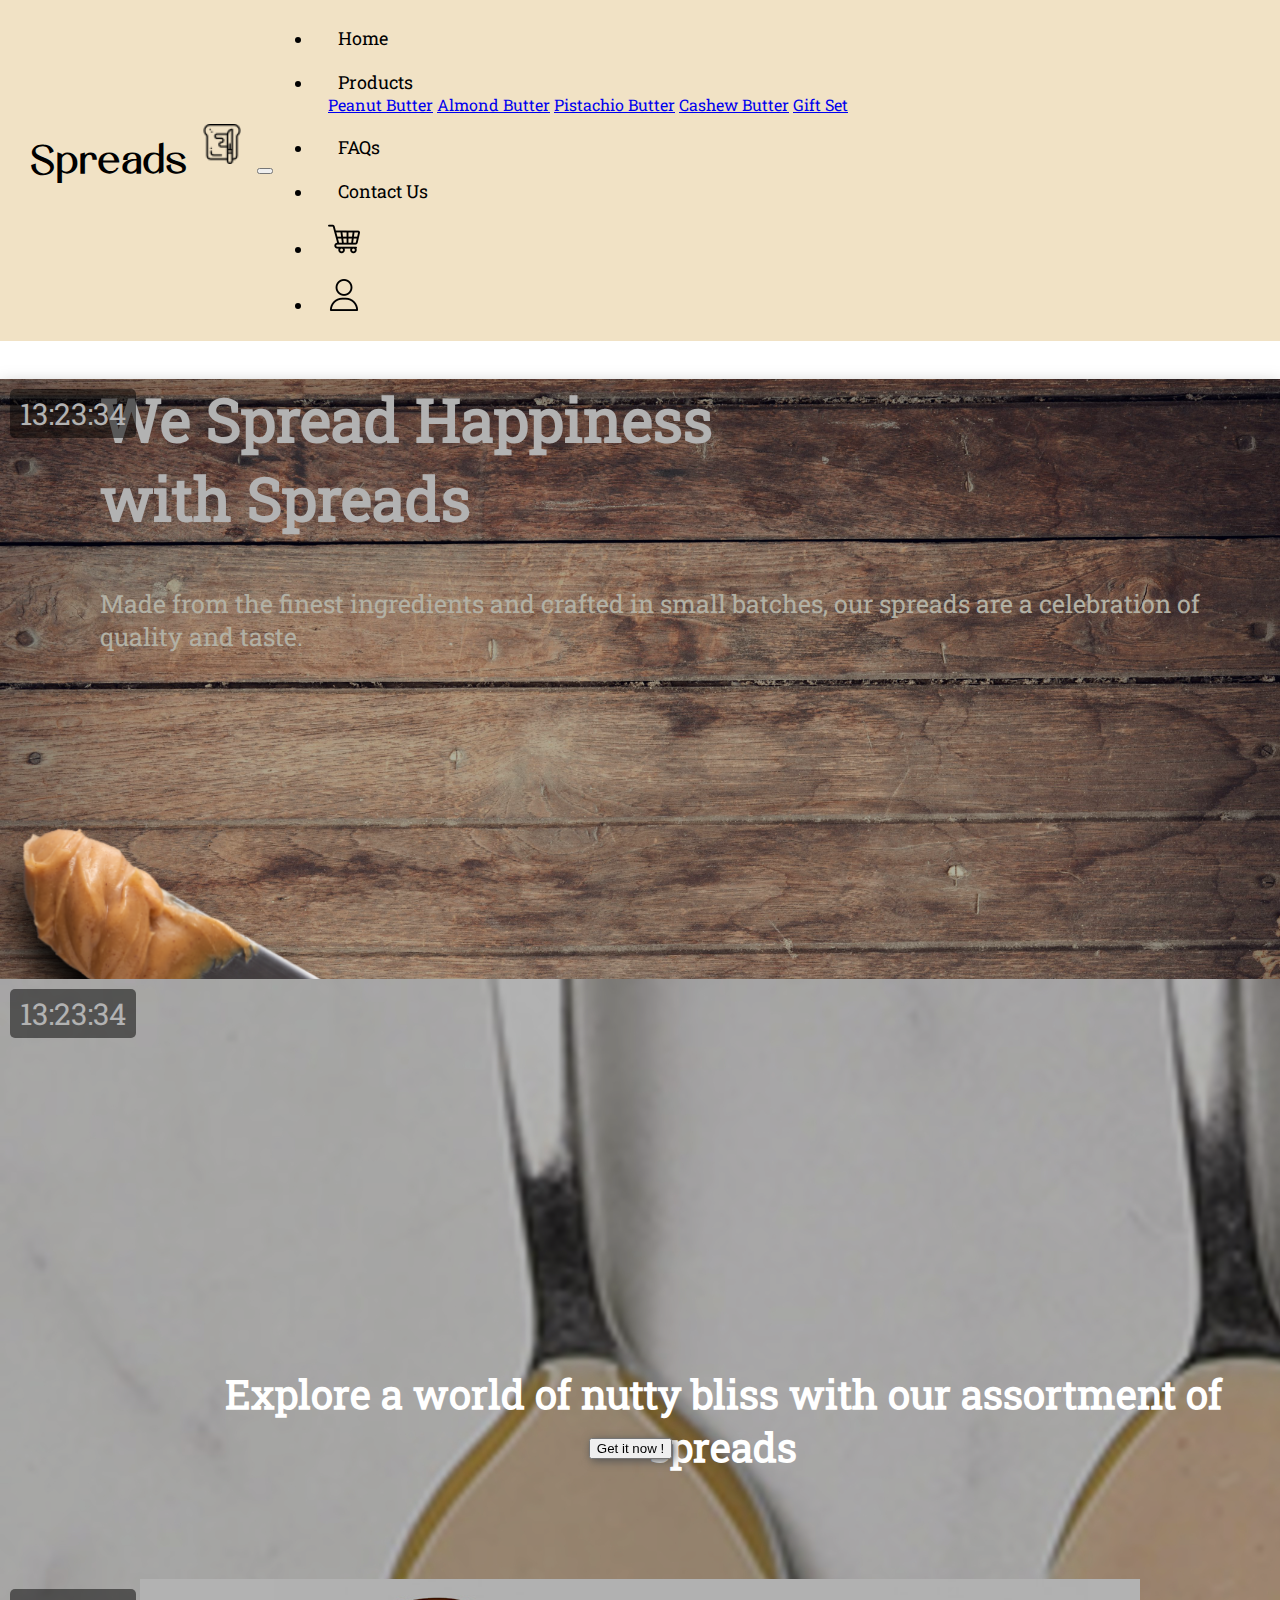
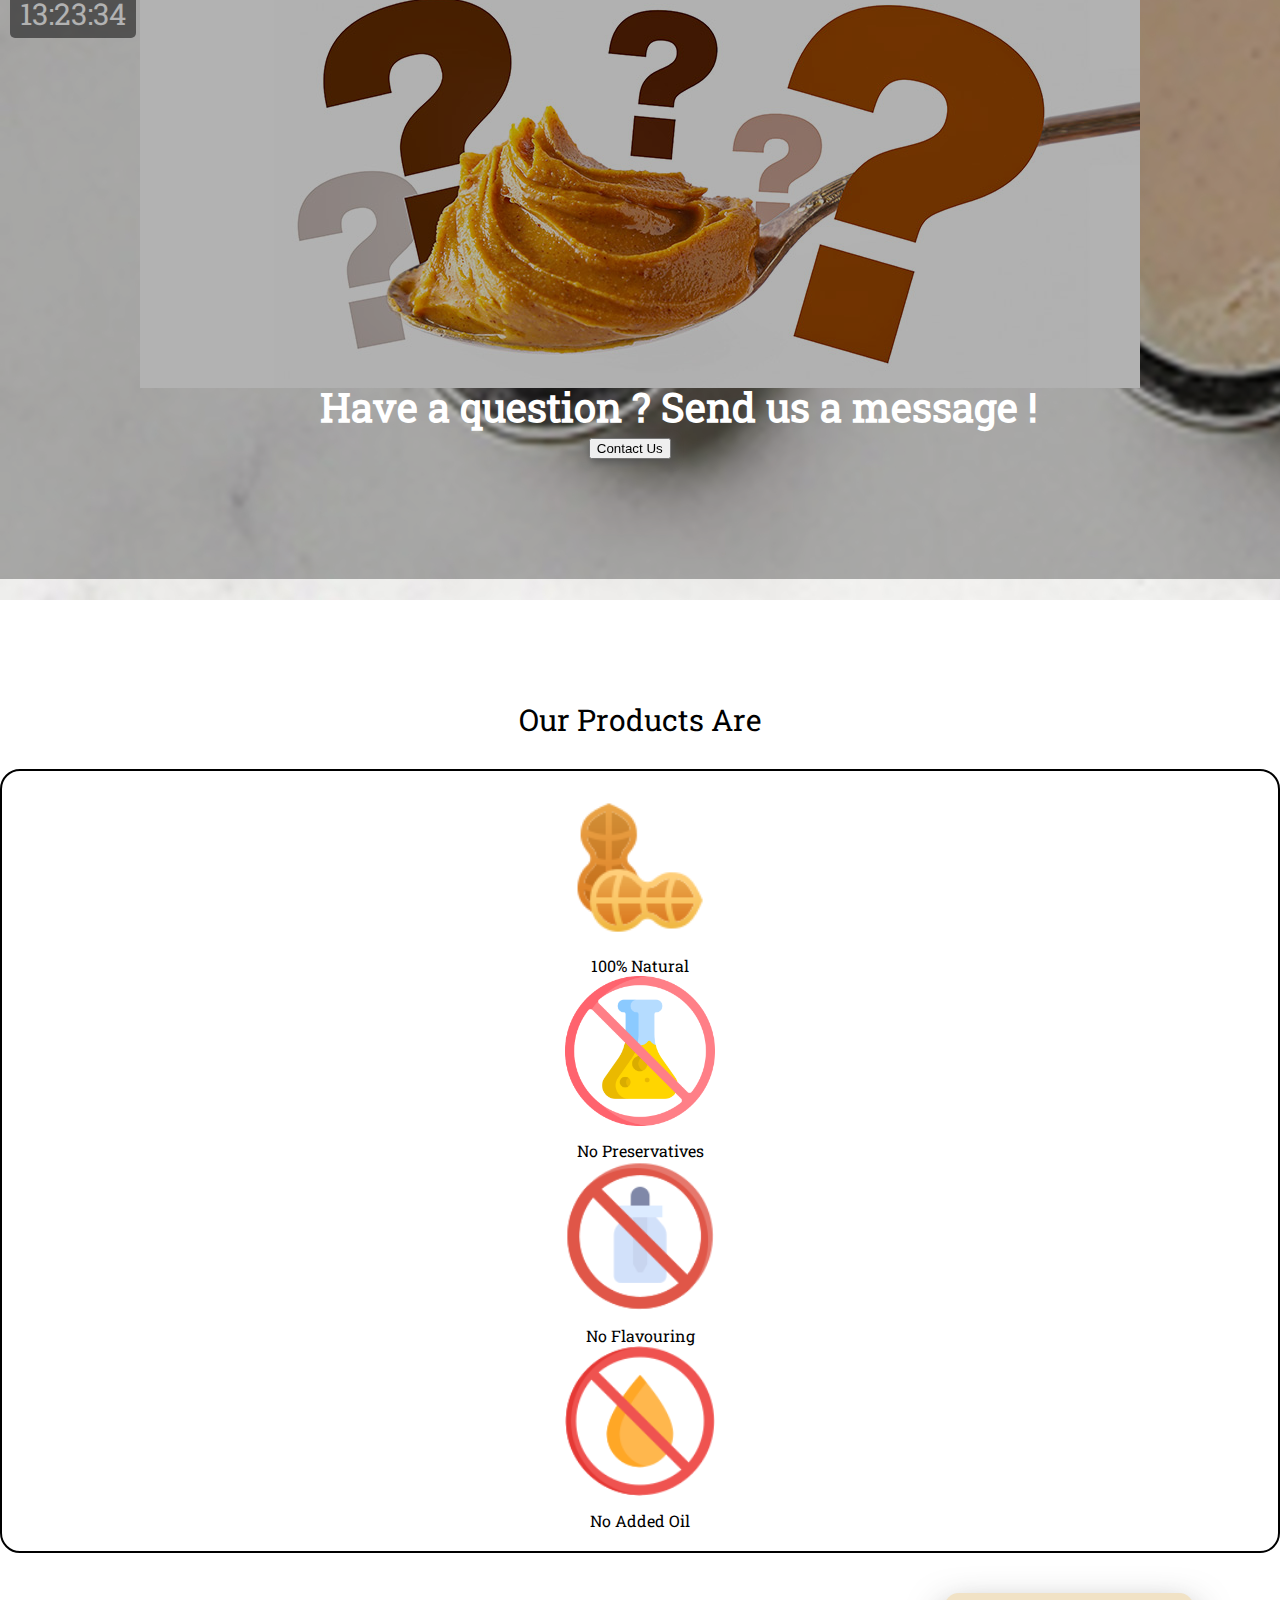
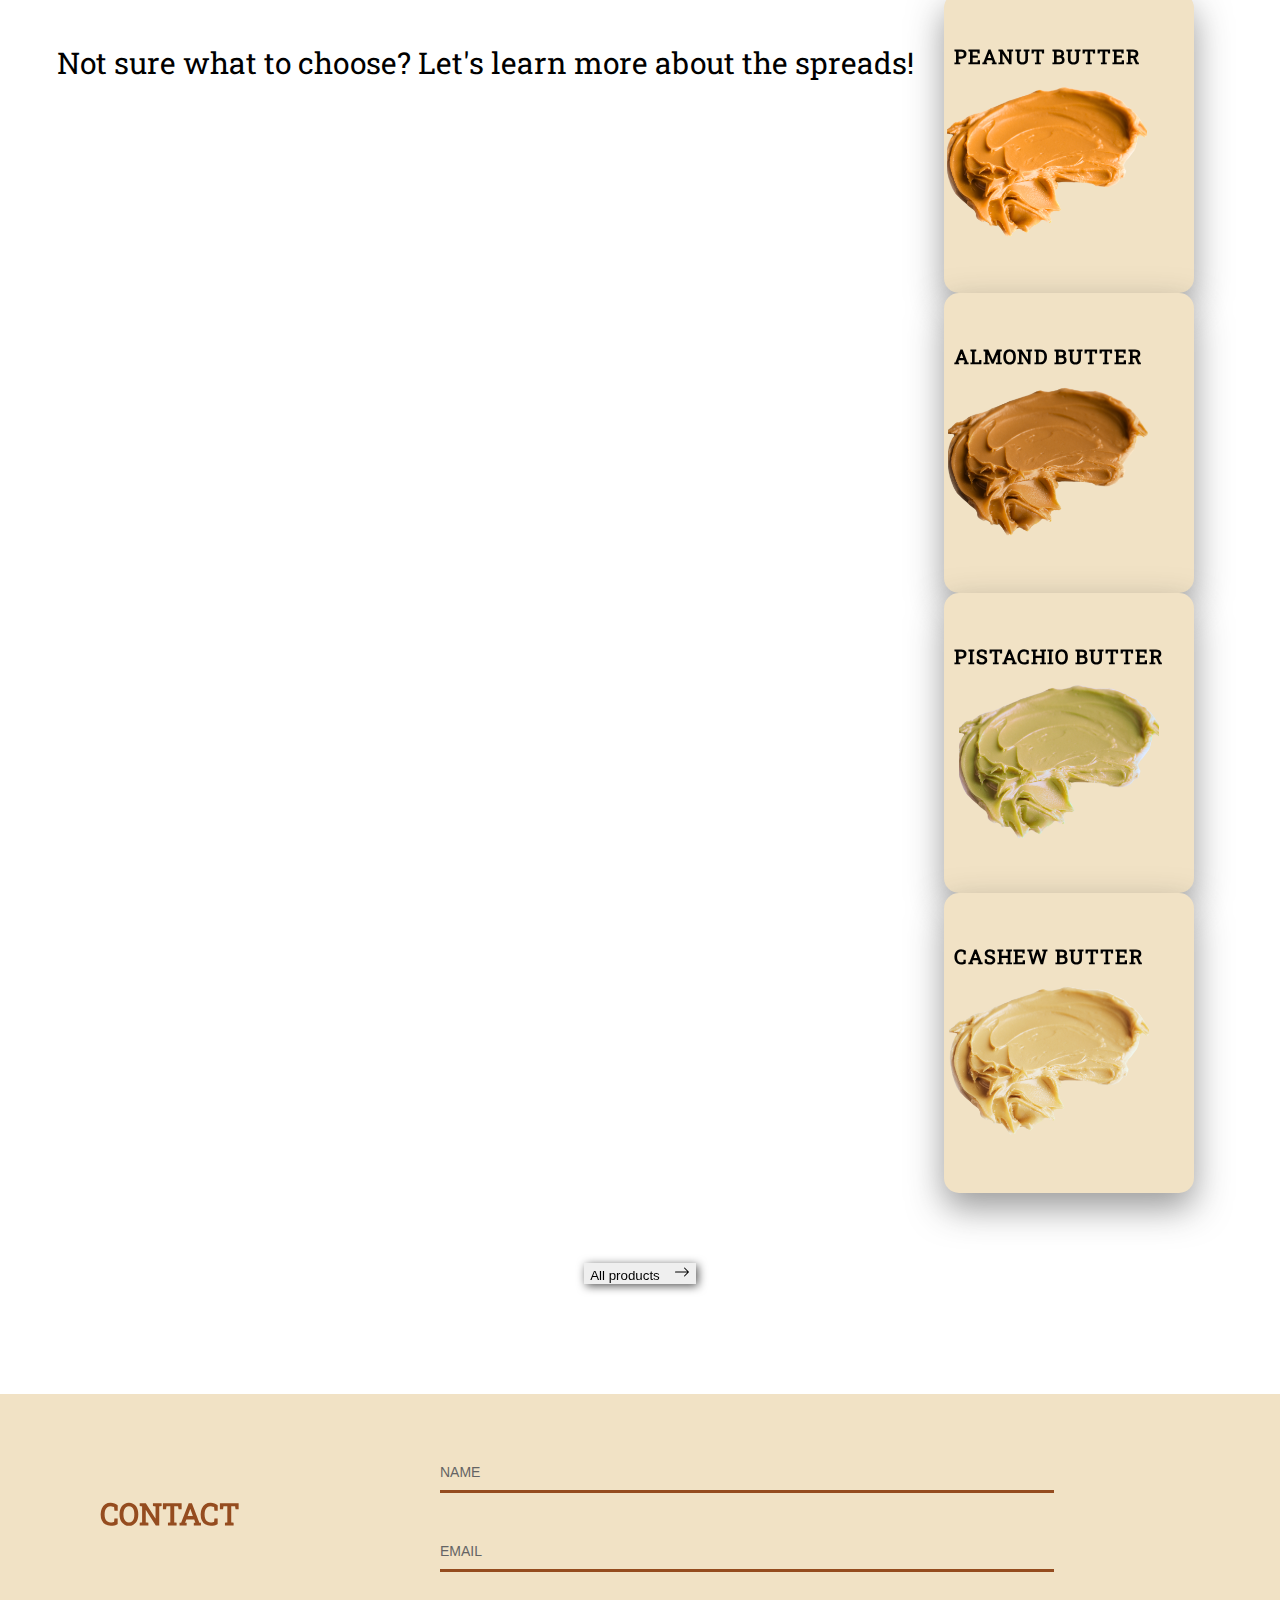
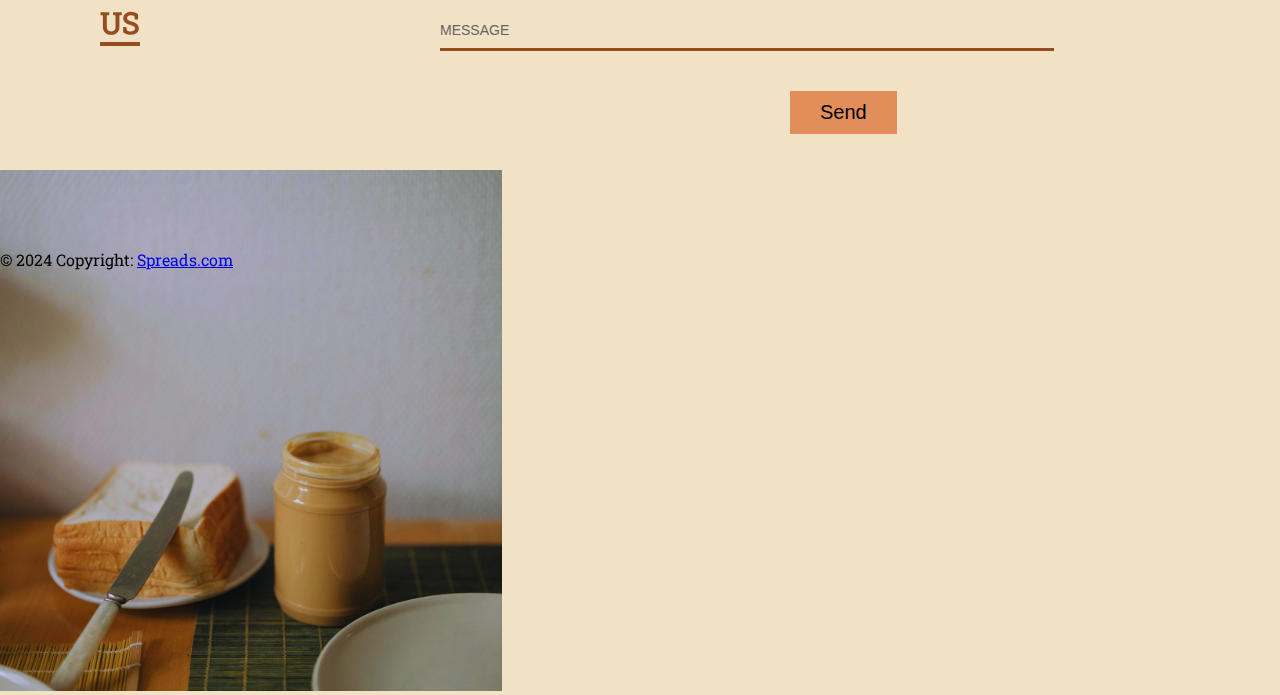
<file: index.html>
<!DOCTYPE html>
<html lang="en">
<head>
    <meta charset="UTF-8">
    <meta name="viewport" content="width=device-width, initial-scale=1.0">
    <title>Spreads Home Page</title>
    <link rel="stylesheet" href="https://cdn.jsdelivr.net/npm/bootstrap@4.5.3/dist/css/bootstrap.min.css" integrity="sha384-TX8t27EcRE3e/ihU7zmQxVncDAy5uIKz4rEkgIXeMed4M0jlfIDPvg6uqKI2xXr2" crossorigin="anonymous">
    <link rel="stylesheet" href="/css files/homestyle.css">
    <link rel="stylesheet" href="/css files/sharedstyle.css">
</head>
<body>
    
    <!--Navigation bar-->
    <div class="container-fluid header-container">
        <nav class="navbar navbar-expand-md navbar-light">
            <div class="brand">
                <h1>Spreads</h1>
                <img class="icon" src="/img/logo.png" alt="jar icon">
            </div>   
            <button class="navbar-toggler" type="button" data-toggle="collapse" data-target="#main-navigation">
                <span class="navbar-toggler-icon"></span>
            </button>
            <div class="collapse navbar-collapse" id="main-navigation">
                <ul class="navbar-nav ml-auto">
                    <li class="nav-item"><a class="nav-link" href="index.html">Home</a></li>
                    <li class="nav-item dropdown">
                        <a class="nav-link dropdown-toggle" href="product.html" id="navbarDropdown" role="button" aria-haspopup="true" aria-expanded="false">
                            Products
                        </a>
                        <div class="dropdown-menu" aria-labelledby="navbarDropdown">
                            <a class="dropdown-item" href="product.html">Peanut Butter</a>
                            <a class="dropdown-item" href="product.html">Almond Butter</a>
                            <a class="dropdown-item" href="product.html">Pistachio Butter</a>
                            <a class="dropdown-item" href="product.htmll">Cashew Butter</a>
                            <a class="dropdown-item" href="product.html">Gift Set</a>
                        </div>
                    </li>                    
                    <li class="nav-item"><a class="nav-link" href="faq.html">FAQs</a></li>    
                    <li class="nav-item"><a class="nav-link" href="#contact-us">Contact Us</a></li>                   
                    <li class="nav-item"><a class="cart" href="cart.html"><img src="/img/cart.png" class="avatar"></a></li> 
                    <li class="nav-item"><a class="user" href="login.html"><img src="/img/user.png" class="avatar"></a></li>   
                </ul>
            </div>
        </nav>
    </div>

    <!--Carousel-->
    <div id="carousel" class="container-fluid carousel slide" data-ride="carousel">
        <ol class="carousel-indicators">
            <li data-target="#carousel" data-slide-to="0"></li>
            <li data-target="#carousel" data-slide-to="1"></li>
            <li data-target="#carousel" data-slide-to="2"></li>
        </ol>
        <div class="carousel-inner">
            <div class="carousel-item active first-carousel">
                <div class="container-fluid">
                    <div class="clock"></div> <!-- Clock element -->
                    <div class="overlay"></div>
                    <div class="row gx-0">
                        <div class="col-7">
                            <div class="left-column">
                                <h2>We Spread Happiness <br>with Spreads</h2>
                                <p>Made from the finest ingredients and crafted in small batches, our spreads are a celebration of quality and taste.</p>
                            </div>
                        </div>
                        <div class="col-5">
                            <img class="column-right" src="/img/peanutbutter3.png" alt="Peanut butter image">
                        </div>
                    </div>
                </div>
            </div>
            <div class="carousel-item second-carousel">
                <img class="d-block w-100" src="/img/bg2.jpg" alt="Second slide">
                <div class="clock"></div> <!-- Clock element -->
                <div class="overlay"></div>
                <h3>Explore a world of nutty bliss with our assortment of spreads</h3>
                <a href="product.html"><button class="btn btn-warning btn-lg">Get it now !</button></a>
            </div>
            <div class="carousel-item third-carousel">
                <img class="d-block w-100" src="/img/bg3.jpeg" alt="Third slide">
                <div class="clock"></div> <!-- Clock element -->
                <div class="overlay"></div>
                <h4>Have a question ? Send us a message !</h4>
                <a href="#contact-us"><button class="btn btn-light btn-lg">Contact Us</button></a>
            </div>
        </div>
        <a class="carousel-control-prev" href="#carousel" role="button" data-slide="prev">
            <span class="carousel-control-prev-icon" aria-hidden="true"></span>
            <span class="sr-only">Previous</span>
        </a>
        <a class="carousel-control-next" href="#carousel" role="button" data-slide="next">
            <span class="carousel-control-next-icon" aria-hidden="true"></span>
            <span class="sr-only">Next</span>
        </a>
    </div>
    <!--Attribute-->
    <div class="container attribute-container">
        <p>Our Products Are</p>
        <div class="row gx-0 attribute">
            <div class="col-3">
                <img src="/img/peanut.png"><figcaption>100% Natural</figcaption>
            </div>
            <div class="col-3">
                <img src="/img/no-preservatives.png"><figcaption>No Preservatives</figcaption>
            </div>
            <div class="col-3">
                <img src="/img/no-coloring.png"><figcaption>No Flavouring</figcaption>
            </div>
            <div class="col-3">
                <img src="/img/no-oil.png"><figcaption>No Added Oil</figcaption>
            </div>
        </div>
    </div>

        <!-- Product cards -->
        <div id="myModal" class="modal">
            <div class="modal-content">            
              <div id="modalImage"></div>
              <div id="modalContent"></div>
            </div>
          </div>
          
        <section>
            <div class="container-fluid product-card">
                <p class="pcheader">Not sure what to choose? Let's learn more about the spreads!</p>
                <div class="row">
                    <div class="col-3">
                        <div class="card">
                            <div class="content">
                                <div class="contentBx">
                                    <h1>PEANUT BUTTER</h1>
                                </div>
                                <div class="imgBx">
                                    <img src="/img/peanut butter.png">
                                </div>
                            </div>
                            <ul class="sci">
                                <li>
                                    <p>Flavor: Rich and nutty with a slightly sweet undertone.</p>
                                    <p>Texture: Creamy and smooth</p>
                                </li>
                            </ul>
                        </div>
                    </div>
                    <div class="col-3">
                        <div class="card">
                            <div class="content">
                                <div class="contentBx">
                                    <h1>ALMOND BUTTER</h1>
                                </div>
                                <div class="imgBx">
                                    <img src="/img/almond butter.png">
                                </div>
                            </div>
                            <ul class="sci">
                                <li>
                                    <p>Flavor: Mild, slightly sweet, and nutty</p>
                                    <p>Texture: Creamy, but slightly grainier compared to peanut butter</p>
                                </li>
                            </ul>
                        </div>
                    </div>
                    <div class="col-3">
                        <div class="card">
                            <div class="content">
                                <div class="contentBx">
                                    <h1>PISTACHIO BUTTER</h1>
                                </div>
                                <div class="imgBx">
                                    <img src="/img/pistachio butter.png">
                                </div>
                            </div>
                            <ul class="sci">
                                <li>
                                    <p>Flavor: Distinctive, slightly sweet, and earthy</p>
                                    <p>Texture: Creamy, but with a bit of graininess due to pistachio texture</p>
                                </li>
                            </ul>
                        </div>
                    </div>
                    <div class="col-3">
                        <div class="card">
                            <div class="content">
                                <div class="contentBx">
                                    <h1>CASHEW BUTTER</h1>
                                </div>
                                <div class="imgBx">
                                    <img src="/img/cashew butter.png">
                                </div>
                            </div>
                            <ul class="sci">
                                <li>
                                    <p>Flavor: Mild and creamy with a slightly sweet taste</p>
                                    <p>Texture: Very creamy and smooth</p>
                                </li>
                            </ul>
                        </div>
                    </div>
                </div>
                <a href="product.html"><button class="btn btn-dark btn-lg">All products &ensp; <svg xmlns="http://www.w3.org/2000/svg" width="16" height="16" fill="currentColor" class="bi bi-arrow-right" viewBox="0 0 16 16">
                    <path fill-rule="evenodd" d="M1 8a.5.5 0 0 1 .5-.5h11.793l-3.147-3.146a.5.5 0 0 1 .708-.708l4 4a.5.5 0 0 1 0 .708l-4 4a.5.5 0 0 1-.708-.708L13.293 8.5H1.5A.5.5 0 0 1 1 8"/>
                </svg></button></a>
            </div>
        </section>

        <!--Contact form & Footer-->
        <footer class="bg-body-tertiary text-lg-start" style="background-color: #f1e2c5">
            <div class="row">
                <div class="col-8">
                    <form class="contact-form" method="post" id="contact">
                        <div class="form-title">
                            <h5 id = "contact-us">CONTACT</h5>
                            <h6>US</h6>
                        </div>
                        <div class="form-body-item">                      
                            <div class="form-group">
                                <input type = "text" id = "name" class="input" placeholder="NAME">
                                <input type = "email" id = "email" class="input" placeholder="EMAIL">
                                <input type = "text" id = "message" class="input" placeholder="MESSAGE">
                                <button type="submit" form="contact" value="Submit">Send</button>
                            </div>
                        </div>
                    </form>
                    <div class="copyright text-center">
                        © 2024 Copyright:
                        <a class="text-body" href="index.html">Spreads.com</a>
                    </div>

                </div>
                <div class="col-4">
                    <img src="/img/form-image.png" alt="spreads image">
                </div>
            </div>
        </footer>

        <script src="https://code.jquery.com/jquery-3.5.1.min.js" integrity="sha256-9/aliU8dGd2tb6OSsuzixeV4y/faTqgFtohetphbbj0=" crossorigin="anonymous"></script>
        <script src="https://cdn.jsdelivr.net/npm/bootstrap@4.5.3/dist/js/bootstrap.min.js" integrity="sha384-w1Q4orYjBQndcko6MimVbzY0tgp4pWB4lZ7lr30WKz0vr/aWKhXdBNmNb5D92v7s" crossorigin="anonymous"></script>
        <script src="main.js"></script>
</body>
</html>
</file>
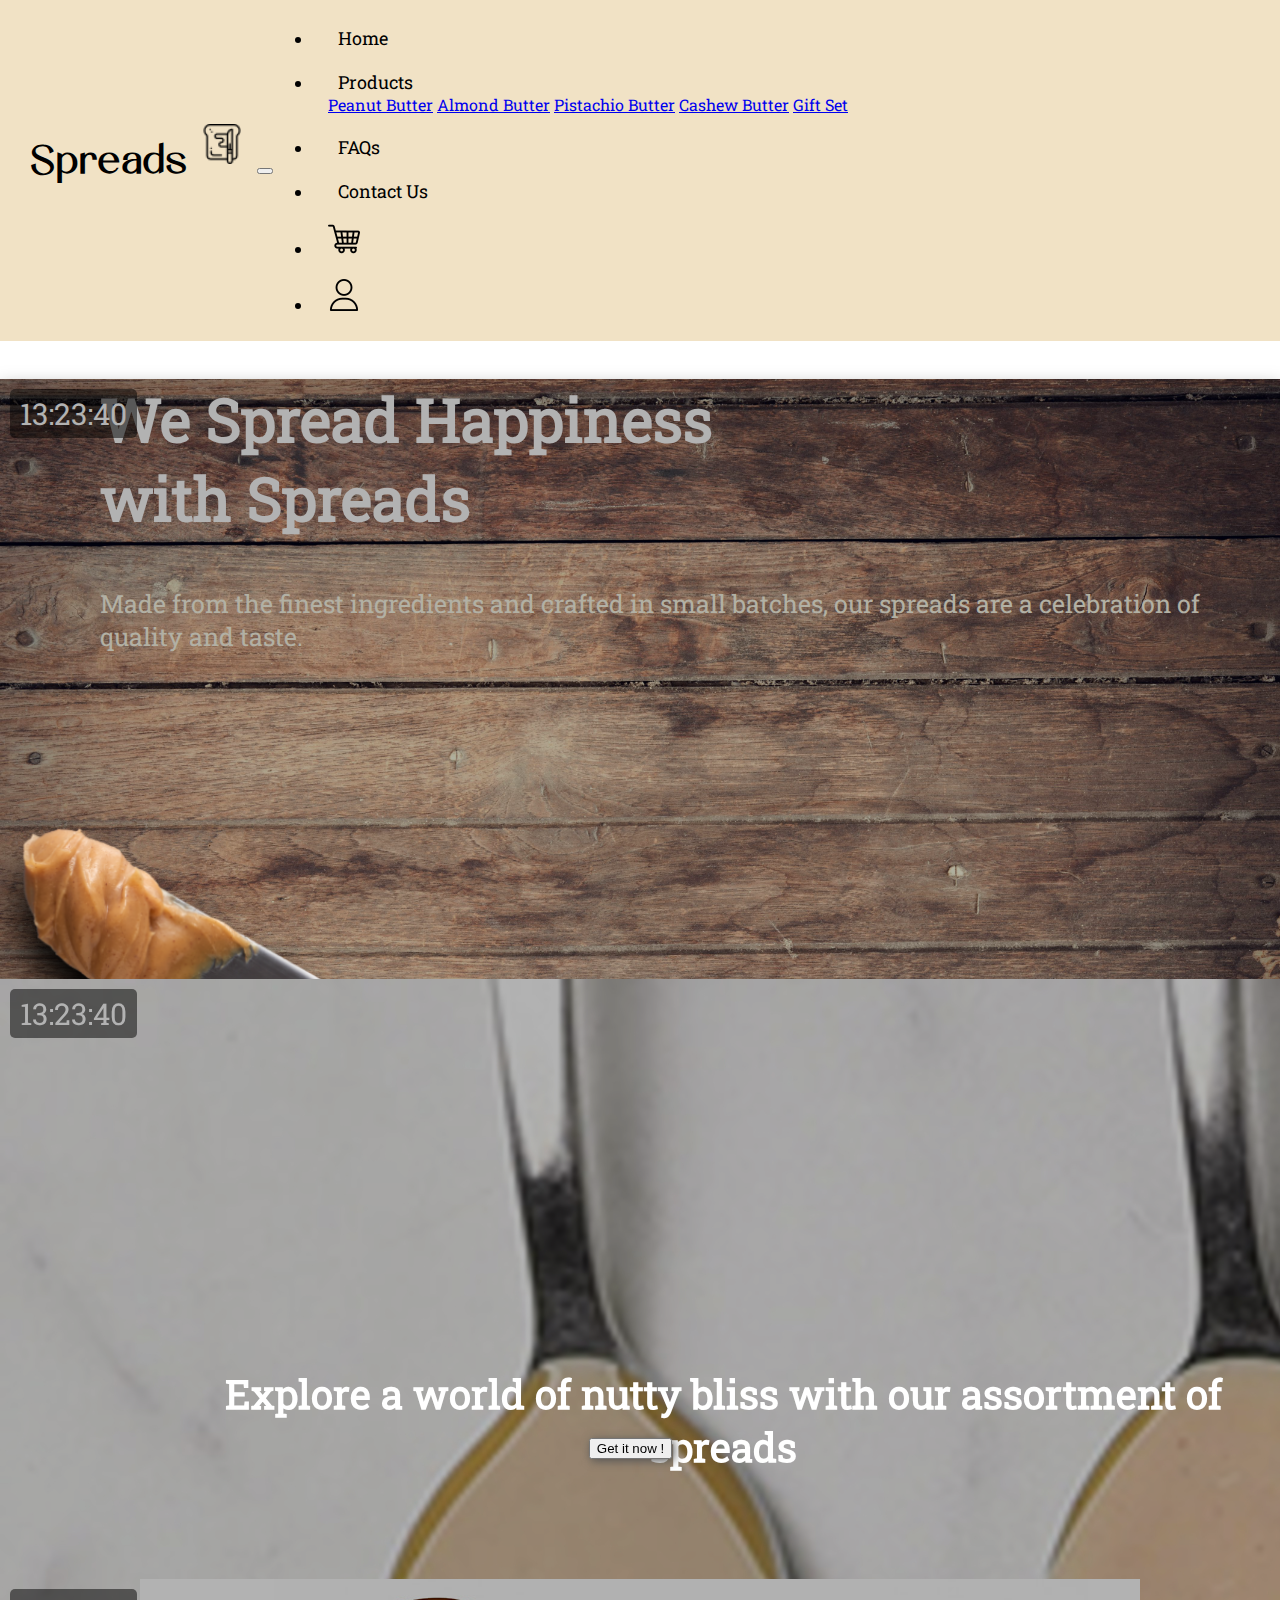
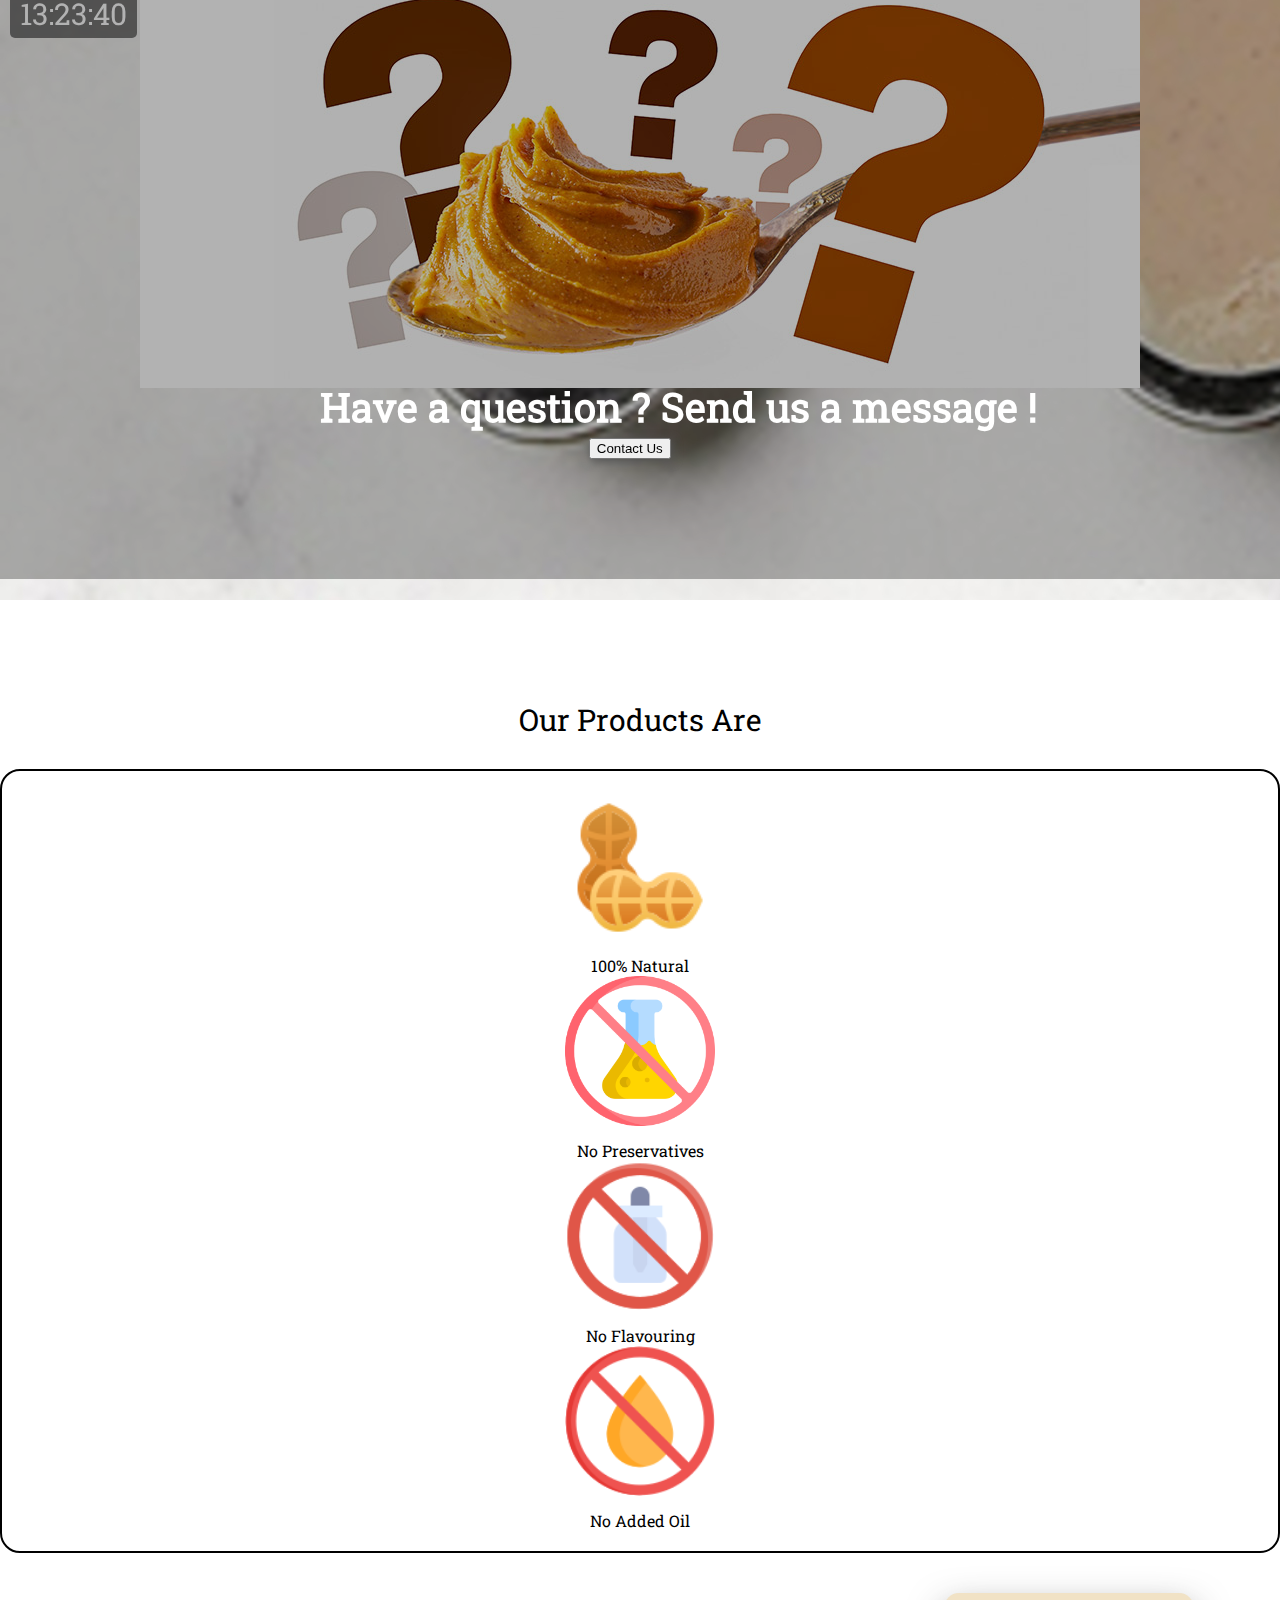
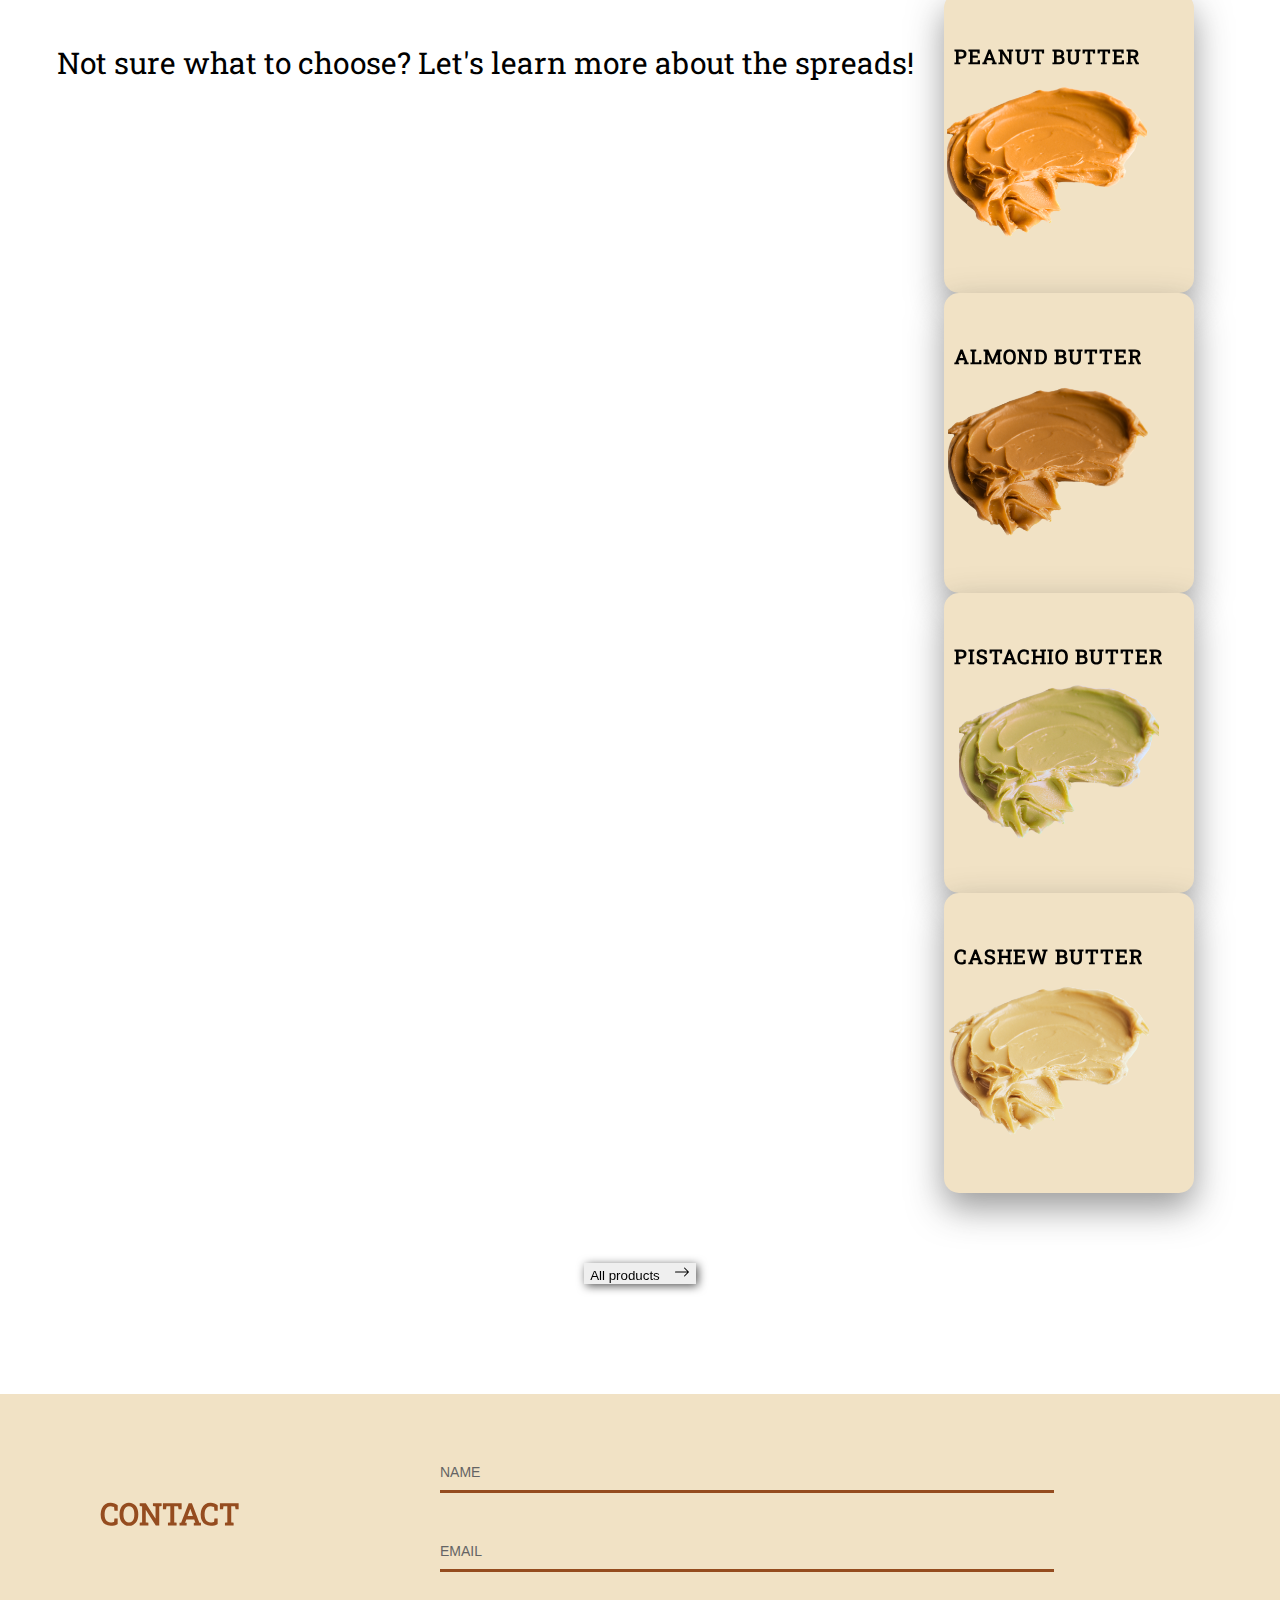
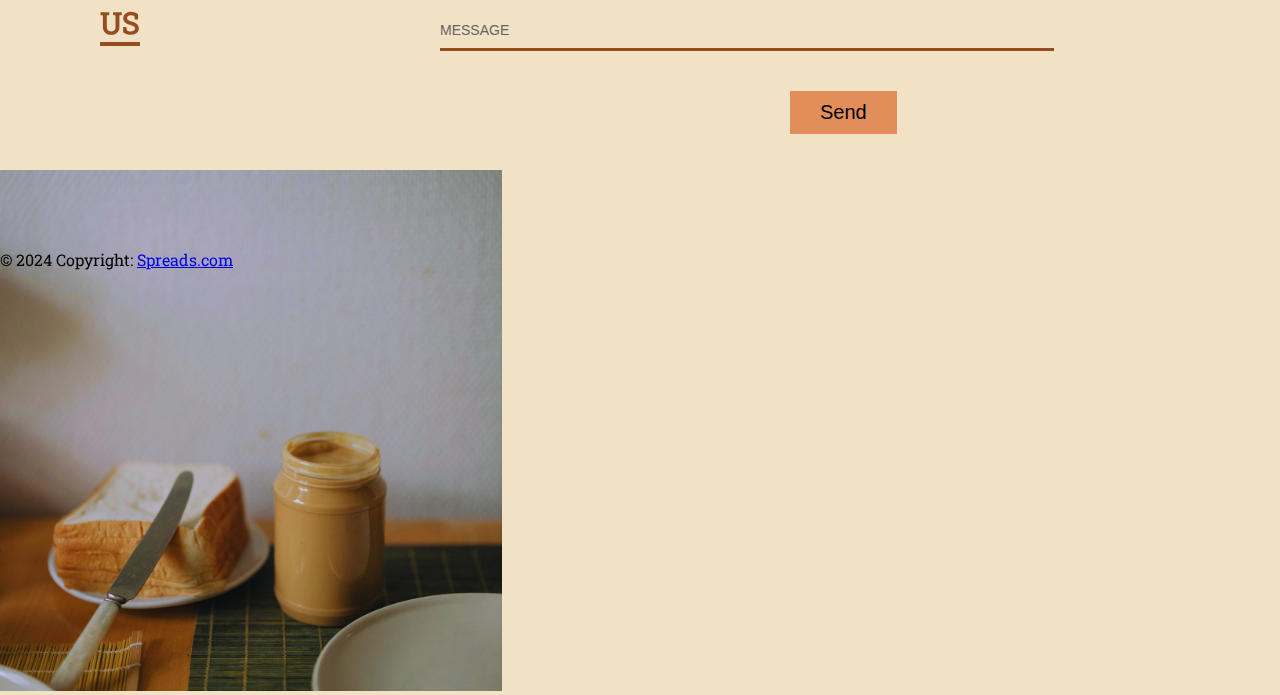
<file: SSE3308-Web-Project-main/SSE3308-Web-Project-main/index.html>
<!DOCTYPE html>
<html lang="en">
<head>
    <meta charset="UTF-8">
    <meta name="viewport" content="width=device-width, initial-scale=1.0">
    <title>Spreads Home Page</title>
    <link rel="stylesheet" href="https://cdn.jsdelivr.net/npm/bootstrap@4.5.3/dist/css/bootstrap.min.css" integrity="sha384-TX8t27EcRE3e/ihU7zmQxVncDAy5uIKz4rEkgIXeMed4M0jlfIDPvg6uqKI2xXr2" crossorigin="anonymous">
    <link rel="stylesheet" href="/css files/homestyle.css">
    <link rel="stylesheet" href="/css files/sharedstyle.css">
</head>
<body>
    <div id = "trailer"></div>
    <!--Navigation bar-->
    <div class="container-fluid header-container">
        <nav class="navbar navbar-expand-md navbar-light">
            <div class="brand">
                <h1>Spreads</h1>
                <img class="icon" src="/img/logo.png" alt="jar icon">
            </div>   
            <button class="navbar-toggler" type="button" data-toggle="collapse" data-target="#main-navigation">
                <span class="navbar-toggler-icon"></span>
            </button>
            <div class="collapse navbar-collapse" id="main-navigation">
                <ul class="navbar-nav ml-auto">
                    <li class="nav-item"><a class="nav-link" href="index.html">Home</a></li>
                    <li class="nav-item dropdown">
                        <a class="nav-link dropdown-toggle" href="product.html" id="navbarDropdown" role="button" aria-haspopup="true" aria-expanded="false">
                            Products
                        </a>
                        <div class="dropdown-menu" aria-labelledby="navbarDropdown">
                            <a class="dropdown-item" href="product.html">Peanut Butter</a>
                            <a class="dropdown-item" href="product.html">Almond Butter</a>
                            <a class="dropdown-item" href="product.html">Pistachio Butter</a>
                            <a class="dropdown-item" href="product.html">Cashew Butter</a>
                            <a class="dropdown-item" href="product.html">Gift Set</a>
                        </div>
                    </li>                    
                    <li class="nav-item"><a class="nav-link" href="faq.html">FAQs</a></li>    
                    <li class="nav-item"><a class="nav-link" href="#contact-us">Contact Us</a></li>                   
                    <li class="nav-item"><a class="cart" href="cart.html"><img src="/img/cart.png" class="avatar"></a></li> 
                    <li class="nav-item"><a class="user" href="login.html"><img src="/img/user.png" class="avatar"></a></li>   
                </ul>
            </div>
        </nav>
    </div>

    <!--Carousel-->
    <div id="carousel" class="container-fluid carousel slide" data-ride="carousel">
        <ol class="carousel-indicators">
            <li data-target="#carousel" data-slide-to="0"></li>
            <li data-target="#carousel" data-slide-to="1"></li>
            <li data-target="#carousel" data-slide-to="2"></li>
        </ol>
        <div class="carousel-inner">
            <div class="carousel-item active first-carousel">
                <div class="container-fluid">
                    <div class="clock"></div> <!-- Clock element -->
                    <div class="overlay"></div>
                    <div class="row gx-0">
                        <div class="col-7">
                            <div class="left-column">
                                <h2>We Spread Happiness <br>with Spreads</h2>
                                <p>Made from the finest ingredients and crafted in small batches, our spreads are a celebration of quality and taste.</p>
                            </div>
                        </div>
                        <div class="col-5">
                            <img class="column-right" src="/img/peanutbutter3.png" alt="Peanut butter image">
                        </div>
                    </div>
                </div>
            </div>
            <div class="carousel-item second-carousel">
                <img class="d-block w-100" src="/img/bg2.jpg" alt="Second slide">
                <div class="clock"></div> <!-- Clock element -->
                <div class="overlay"></div>
                <h3>Explore a world of nutty bliss with our assortment of spreads</h3>
                <a href="product.html"><button class="btn btn-warning btn-lg">Get it now !</button></a>
            </div>
            <div class="carousel-item third-carousel">
                <img class="d-block w-100" src="/img/bg3.jpeg" alt="Third slide">
                <div class="clock"></div> <!-- Clock element -->
                <div class="overlay"></div>
                <h4>Have a question ? Send us a message !</h4>
                <a href="#contact-us"><button class="btn btn-light btn-lg">Contact Us</button></a>
            </div>
        </div>
        <a class="carousel-control-prev" href="#carousel" role="button" data-slide="prev">
            <span class="carousel-control-prev-icon" aria-hidden="true"></span>
            <span class="sr-only">Previous</span>
        </a>
        <a class="carousel-control-next" href="#carousel" role="button" data-slide="next">
            <span class="carousel-control-next-icon" aria-hidden="true"></span>
            <span class="sr-only">Next</span>
        </a>
    </div>
    <!--Attribute-->
    <div class="container attribute-container">
        <p>Our Products Are</p>
        <div class="row gx-0 attribute">
            <div class="col-3">
                <img src="/img/peanut.png"><figcaption>100% Natural</figcaption>
            </div>
            <div class="col-3">
                <img src="/img/no-preservatives.png"><figcaption>No Preservatives</figcaption>
            </div>
            <div class="col-3">
                <img src="/img/no-coloring.png"><figcaption>No Flavouring</figcaption>
            </div>
            <div class="col-3">
                <img src="/img/no-oil.png"><figcaption>No Added Oil</figcaption>
            </div>
        </div>
    </div>

        <!-- Product cards -->
        <div id="myModal" class="modal">
            <div class="modal-content">            
              <div id="modalImage"></div>
              <div id="modalContent"></div>
            </div>
          </div>
          
        <section>
            <div class="container-fluid product-card">
                <p class="pcheader">Not sure what to choose? Let's learn more about the spreads!</p>
                <div class="row">
                    <div class="col-3">
                        <div class="card">
                            <div class="content">
                                <div class="contentBx">
                                    <h1>PEANUT BUTTER</h1>
                                </div>
                                <div class="imgBx">
                                    <img src="/img/peanut butter.png">
                                </div>
                            </div>
                            <ul class="sci">
                                <li>
                                    <p>Flavor: Rich and nutty with a slightly sweet undertone.</p>
                                    <p>Texture: Creamy and smooth</p>
                                </li>
                            </ul>
                        </div>
                    </div>
                    <div class="col-3">
                        <div class="card">
                            <div class="content">
                                <div class="contentBx">
                                    <h1>ALMOND BUTTER</h1>
                                </div>
                                <div class="imgBx">
                                    <img src="/img/almond butter.png">
                                </div>
                            </div>
                            <ul class="sci">
                                <li>
                                    <p>Flavor: Mild, slightly sweet, and nutty</p>
                                    <p>Texture: Creamy, but slightly grainier compared to peanut butter</p>
                                </li>
                            </ul>
                        </div>
                    </div>
                    <div class="col-3">
                        <div class="card">
                            <div class="content">
                                <div class="contentBx">
                                    <h1>PISTACHIO BUTTER</h1>
                                </div>
                                <div class="imgBx">
                                    <img src="/img/pistachio butter.png">
                                </div>
                            </div>
                            <ul class="sci">
                                <li>
                                    <p>Flavor: Distinctive, slightly sweet, and earthy</p>
                                    <p>Texture: Creamy, but with a bit of graininess due to pistachio texture</p>
                                </li>
                            </ul>
                        </div>
                    </div>
                    <div class="col-3">
                        <div class="card">
                            <div class="content">
                                <div class="contentBx">
                                    <h1>CASHEW BUTTER</h1>
                                </div>
                                <div class="imgBx">
                                    <img src="/img/cashew butter.png">
                                </div>
                            </div>
                            <ul class="sci">
                                <li>
                                    <p>Flavor: Mild and creamy with a slightly sweet taste</p>
                                    <p>Texture: Very creamy and smooth</p>
                                </li>
                            </ul>
                        </div>
                    </div>
                </div>
                <a href="product.html"><button class="btn btn-dark btn-lg">All products &ensp; <svg xmlns="http://www.w3.org/2000/svg" width="16" height="16" fill="currentColor" class="bi bi-arrow-right" viewBox="0 0 16 16">
                    <path fill-rule="evenodd" d="M1 8a.5.5 0 0 1 .5-.5h11.793l-3.147-3.146a.5.5 0 0 1 .708-.708l4 4a.5.5 0 0 1 0 .708l-4 4a.5.5 0 0 1-.708-.708L13.293 8.5H1.5A.5.5 0 0 1 1 8"/>
                </svg></button></a>
            </div>
        </section>

        <!--Contact form & Footer-->
        <footer class="bg-body-tertiary text-lg-start" style="background-color: #f1e2c5">
            <div class="row">
                <div class="col-8">
                    <form class="contact-form" method="post" id="contact">
                        <div class="form-title">
                            <h5 id = "contact-us">CONTACT</h5>
                            <h6>US</h6>
                        </div>
                        <div class="form-body-item">                      
                            <div class="form-group">
                                <input type = "text" id = "name" class="input" placeholder="NAME">
                                <input type = "email" id = "email" class="input" placeholder="EMAIL">
                                <input type = "text" id = "message" class="input" placeholder="MESSAGE">
                                <button type="submit" form="contact" value="Submit">Send</button>
                            </div>
                        </div>
                    </form>
                    <div class="copyright text-center">
                        © 2024 Copyright:
                        <a class="text-body" href="index.html">Spreads.com</a>
                    </div>

                </div>
                <div class="col-4">
                    <img src="/img/form-image.png" alt="spreads image">
                </div>
            </div>
        </footer>

        <script src="https://code.jquery.com/jquery-3.5.1.min.js" integrity="sha256-9/aliU8dGd2tb6OSsuzixeV4y/faTqgFtohetphbbj0=" crossorigin="anonymous"></script>
        <script src="https://cdn.jsdelivr.net/npm/bootstrap@4.5.3/dist/js/bootstrap.min.js" integrity="sha384-w1Q4orYjBQndcko6MimVbzY0tgp4pWB4lZ7lr30WKz0vr/aWKhXdBNmNb5D92v7s" crossorigin="anonymous"></script>
        <script src="main.js"></script>
</body>
</html>
</file>
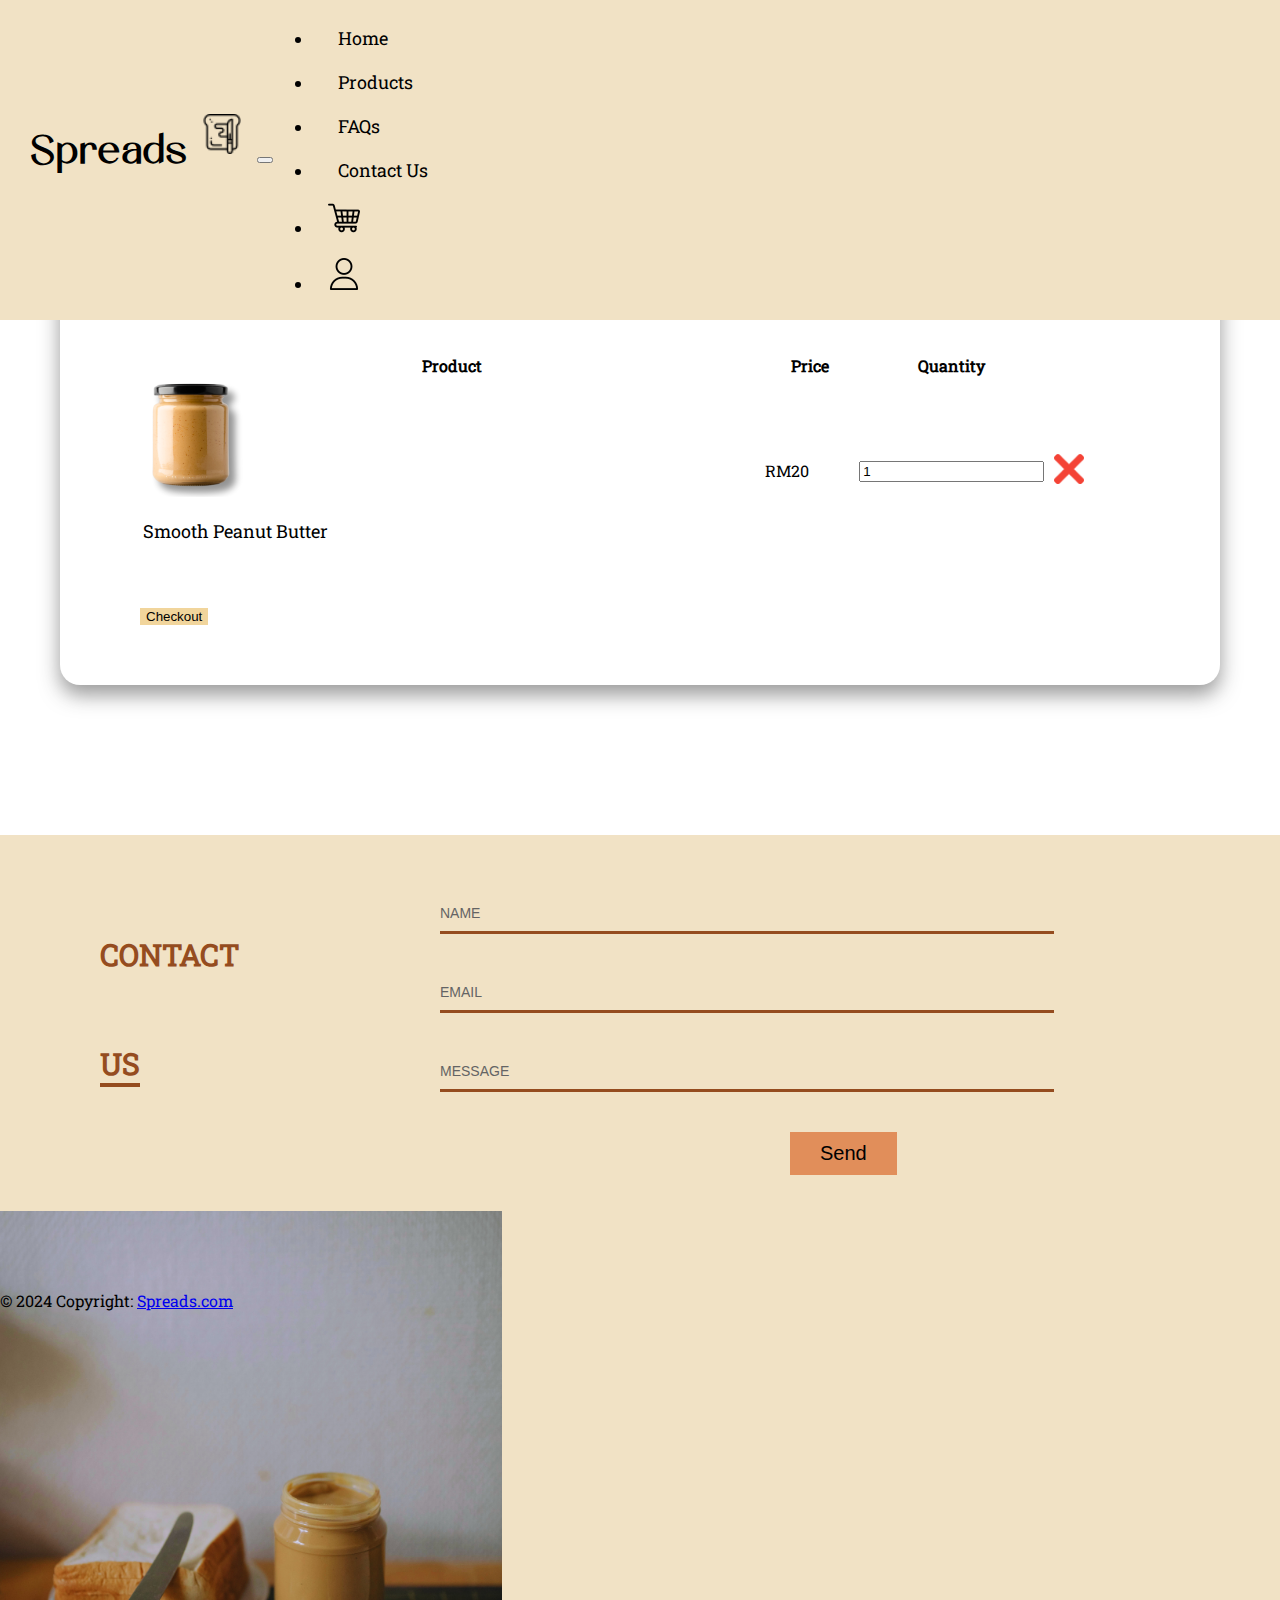
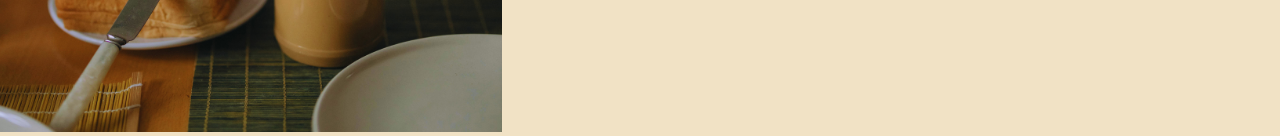
<file: cart.html>
<!DOCTYPE html>
<html lang="en">
    <head>
        <title>Shopping Cart Page</title>
        <meta charset = "UTF-8">
        <link rel="stylesheet" href="https://cdn.jsdelivr.net/npm/bootstrap@4.5.3/dist/css/bootstrap.min.css" 
        integrity="sha384-TX8t27EcRE3e/ihU7zmQxVncDAy5uIKz4rEkgIXeMed4M0jlfIDPvg6uqKI2xXr2" crossorigin="anonymous">
        <link rel="stylesheet" href="/css files/cartstyle.css">
        <link rel="stylesheet" href="/css files/sharedstyle.css">
    </head>
    <body>
        <!--Navigation bar-->
        <div class="container-fluid header-container">
          <nav class="navbar navbar-expand-md navbar-light">
              <div class="brand">
                  <h1>Spreads</h1>
                  <img class="icon" src="/img/logo.png" alt="jar icon">
              </div>   
              <button class="navbar-toggler" type="button" data-toggle="collapse" data-target="#main-navigation">
                  <span class="navbar-toggler-icon"></span>
              </button>
              <div class="collapse navbar-collapse" id="main-navigation">
                  <ul class="navbar-nav ml-auto">
                      <li class="nav-item"><a class="nav-link" href="index.html">Home</a></li>
                      <li class="nav-item"><a class="nav-link" href="product.html">Products</a></li>   
                      <li class="nav-item"><a class="nav-link" href="faq.html">FAQs</a></li>    
                      <li class="nav-item"><a class="nav-link" href="#contact-us">Contact Us</a></li>                   
                      <li class="nav-item"><a class="cart" href="cart.html"><img src="/img/cart.png" class="avatar"></a></li> 
                      <li class="nav-item"><a class="user" href="login.html"><img src="/img/user.png" class="avatar"></a></li>   
                  </ul>
              </div>
          </nav>
      </div>
  
        <div class = "quick-nav">
            <a href = "index.html">Home</a>
            <p>&gt</p>
            <p>Shopping Cart</p>
        </div>
        <!--Shopping Cart-->
        <section>
            <div class="container">
                  <h1 class="title">Shopping Cart</h1>
                  <div class="row">
                  <table id="shoppingCart" class="table">
                    <thead>
                        <tr>
                            <th class="product-column">Product</th>
                            <th class="small-column">Price</th>
                            <th class="small-column">Quantity</th>
                            <th class="small-column"></th>
                          </tr>
                    </thead>
                    <tbody>
                      <tr>
                        <td class="product">
                          <div class="row">
                            <div class="col-md-3 text-left">
                              <img src="/img/peanut butter jar.png" class="img-fluid">
                            </div>
                            <div class="col-md-9 text-left mt-sm-2">
                              <p class="productname">Smooth Peanut Butter</p>
                            </div>
                          </div>
                        </td>
                        <td class="price">RM20</td>
                        <td class="quantity">
                          <input type="number" class="form-control text-center" value="1">
                        </td>
                        <td class="action text-center">
                          <button class="btn btn-sm">
                            <img src="/img/remove.png" alt="Remove">
                          </button>
                        </td>
                      </tr>
                    </tbody>
                  </table>  
                </div>
                <a href = "checkout.html"><button class = "btn-lg btn-block checkout">Checkout</button></a>
            </div>
          </section>
          
        <!--Contact form & Footer-->
        <footer class="bg-body-tertiary text-lg-start" style="background-color: #f1e2c5">
            <div class="row">
                <div class="col-8">
                    <form class="contact-form" method="post" id="contact">
                        <div class="form-title">
                            <h5 id = "contact-us">CONTACT</h5>
                            <h6>US</h6>
                        </div>
                        <div class="form-body-item">                      
                            <div class="form-group">
                                <input type = "text" id = "name" class="input" placeholder="NAME">
                                <input type = "email" id = "email" class="input" placeholder="EMAIL">
                                <input type = "text" id = "message" class="input" placeholder="MESSAGE">
                                <button type= "submit" form="contact" value="Submit">Send</button>
                            </div>
                        </div>
                    </form>
                    <div class="copyright text-center">
                        © 2024 Copyright:
                        <a class="text-body" href="index.html">Spreads.com</a>
                    </div>

                </div>
                <div class="col-4">
                    <img src="/img/form-image.png" alt="spreads image">
                </div>
            </div>
        </footer>

        <script src="main.js"></script>
    </body>
</html>
</file>
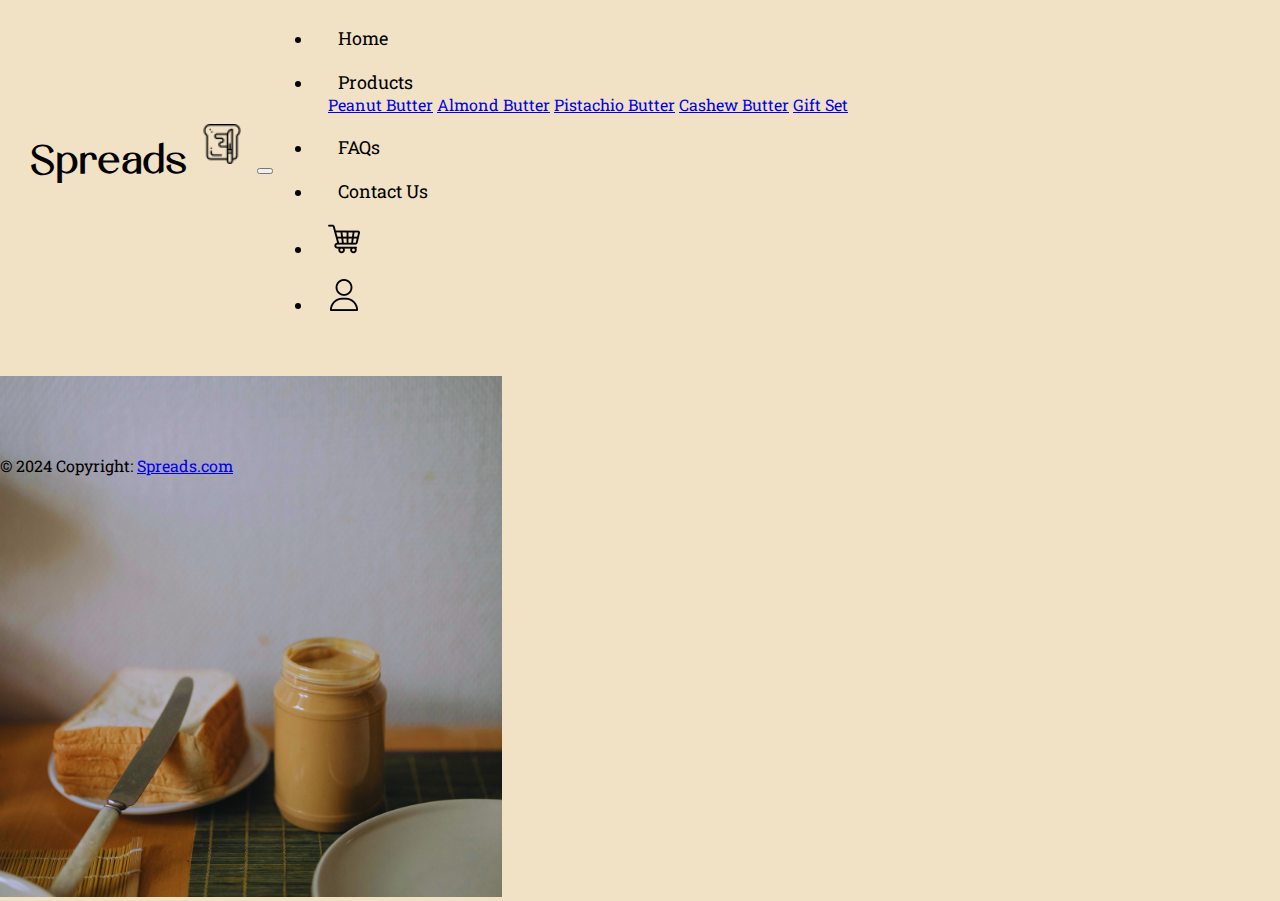
<file: detail.html>
<!DOCTYPE html>
<html lang="en">
<head>
    <title>Product Page</title>
    <meta charset="UTF-8">
    <link rel="stylesheet" href="https://cdn.jsdelivr.net/npm/bootstrap@4.5.3/dist/css/bootstrap.min.css"
        integrity="sha384-TX8t27EcRE3e/ihU7zmQxVncDAy5uIKz4rEkgIXeMed4M0jlfIDPvg6uqKI2xXr2" crossorigin="anonymous">
    <link rel="stylesheet" href="/css files/detailstyle.css">
    <link rel="stylesheet" href="/css files/sharedstyle.css">
</head>
<body>
    <div id = "trailer"></div>
    <!--Navigation bar-->
    <div class="container-fluid header-container">
        <nav class="navbar navbar-expand-md navbar-light">
            <div class="brand">
                <h1>Spreads</h1>
                <img class="icon" src="/img/logo.png" alt="jar icon">
            </div>   
            <button class="navbar-toggler" type="button" data-toggle="collapse" data-target="#main-navigation">
                <span class="navbar-toggler-icon"></span>
            </button>
            <div class="collapse navbar-collapse" id="main-navigation">
                <ul class="navbar-nav ml-auto">
                    <li class="nav-item"><a class="nav-link" href="index.html">Home</a></li>
                    <li class="nav-item dropdown">
                        <a class="nav-link dropdown-toggle" href="product.html" id="navbarDropdown" role="button" aria-haspopup="true" aria-expanded="false">
                            Products
                        </a>
                        <div class="dropdown-menu" aria-labelledby="navbarDropdown">
                            <a class="dropdown-item" href="product.html">Peanut Butter</a>
                            <a class="dropdown-item" href="product.html">Almond Butter</a>
                            <a class="dropdown-item" href="product.html">Pistachio Butter</a>
                            <a class="dropdown-item" href="product.html">Cashew Butter</a>
                            <a class="dropdown-item" href="product.html">Gift Set</a>
                        </div>
                    </li>                    
                    <li class="nav-item"><a class="nav-link" href="faq.html">FAQs</a></li>    
                    <li class="nav-item"><a class="nav-link" href="#contact-us">Contact Us</a></li>                   
                    <li class="nav-item"><a class="cart" href="cart.html"><img src="/img/cart.png" class="avatar"></a></li> 
                    <li class="nav-item"><a class="user" href="login.html"><img src="/img/user.png" class="avatar"></a></li>   
                </ul>
            </div>
        </nav>
    </div>
    <!-- Product Detail -->
    <div class="container product_detail"></div>
    
    <div id="dialogOverlay" class="dialog-overlay" style="display: none;"></div>
<div id="dialogBox" class="dialog-box" style="display: none;">
  <div class="dialog-content">
    <p>The item was successfully added to your cart!</p>
    <button id="viewCartButton">View Cart</button>
    <button id="checkoutButton">Checkout</button>
  </div>
</div>

    <!--Contact form & Footer-->
    <footer class="bg-body-tertiary text-lg-start" style="background-color: #f1e2c5">
        <div class="row">
            <div class="col-8">
                <form class="contact-form" method="post" id="contact">
                    <div class="form-title">
                        <h5 id="contact-us">CONTACT</h5>
                        <h6>US</h6>
                    </div>
                    <div class="form-body-item">                      
                        <div class="form-group">
                            <input type="text" id="name" class="input" placeholder="NAME">
                            <input type="email" id="email" class="input" placeholder="EMAIL">
                            <input type="text" id="message" class="input" placeholder="MESSAGE">
                            <button type="submit" form="contact" value="Submit">Send</button>
                        </div>
                    </div>
                </form>
                <div class="copyright text-center">
                    © 2024 Copyright:
                    <a class="text-body" href="index.html">Spreads.com</a>
                </div>
            </div>
            <div class="col-4">
                <img src="/img/form-image.png" alt="spreads image">
            </div>
        </div>
    </footer>
    <script src="main.js"></script>
</body>
</html>
</file>
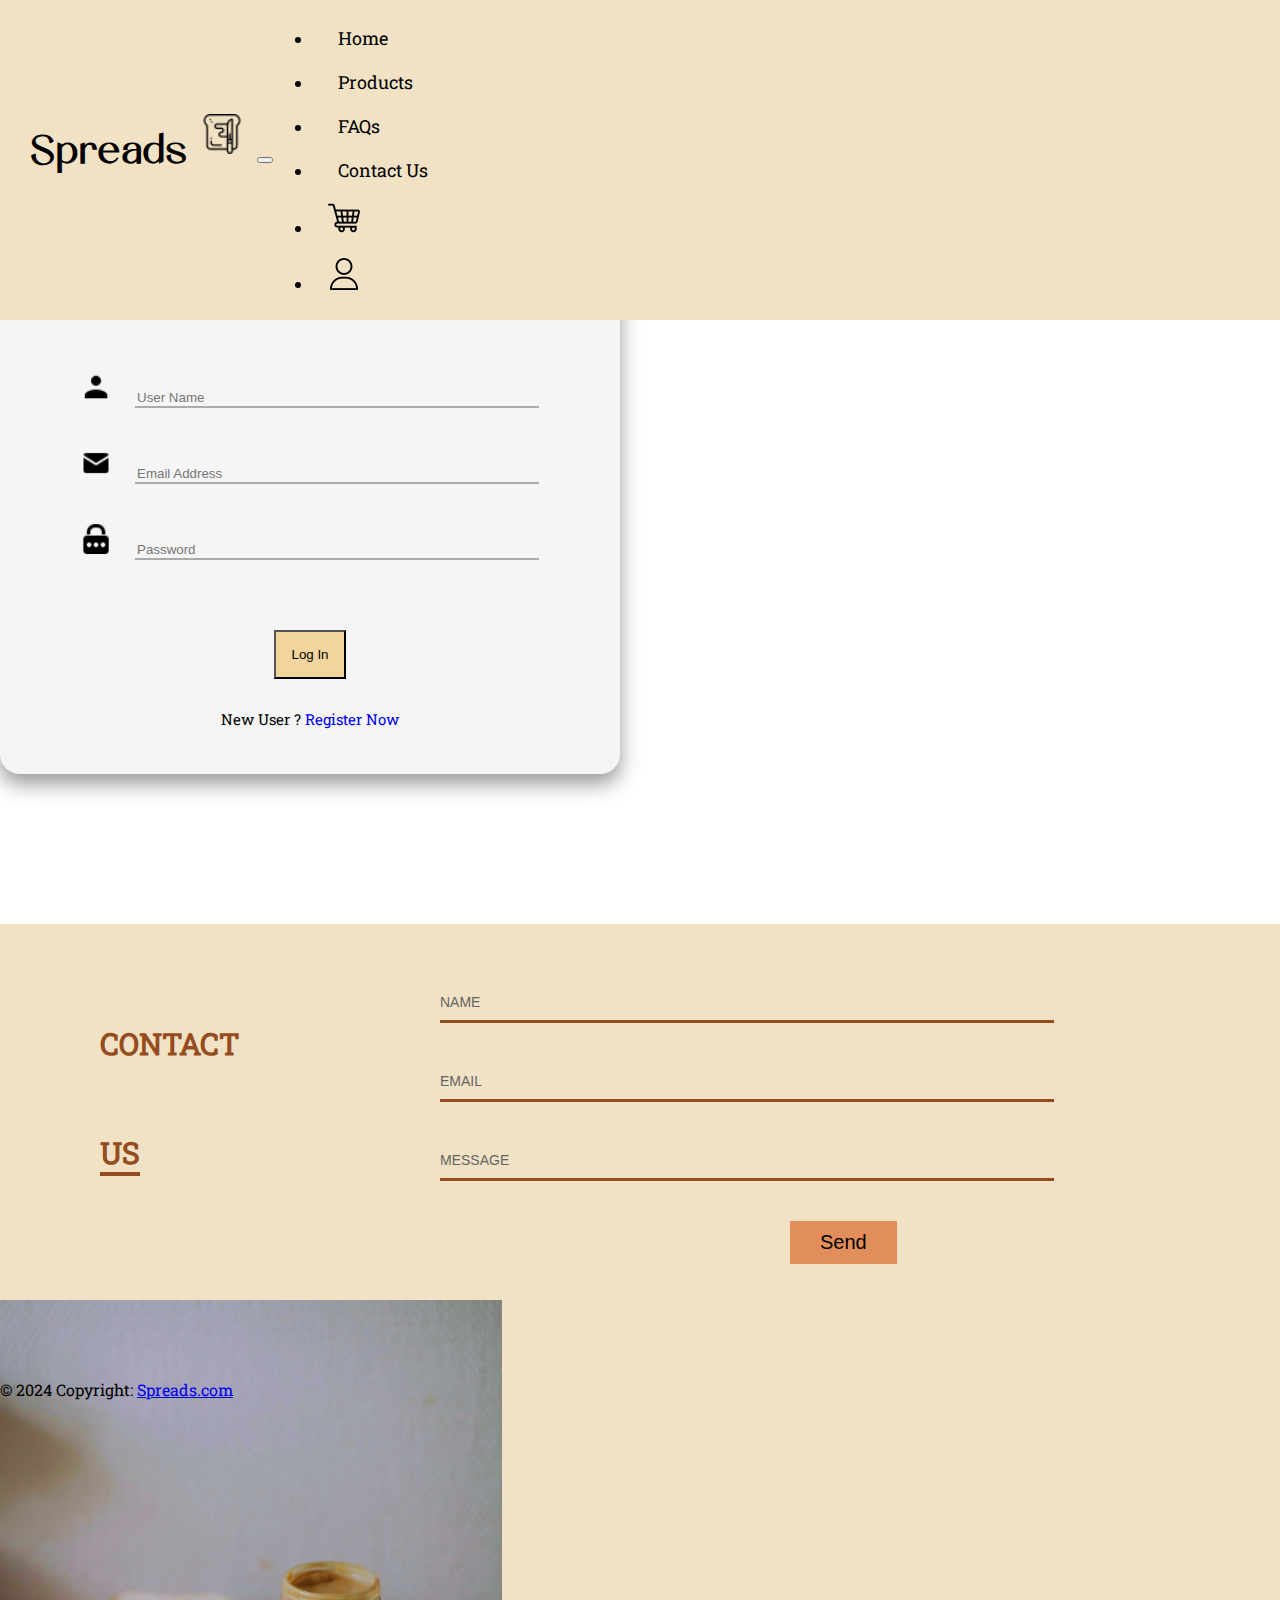
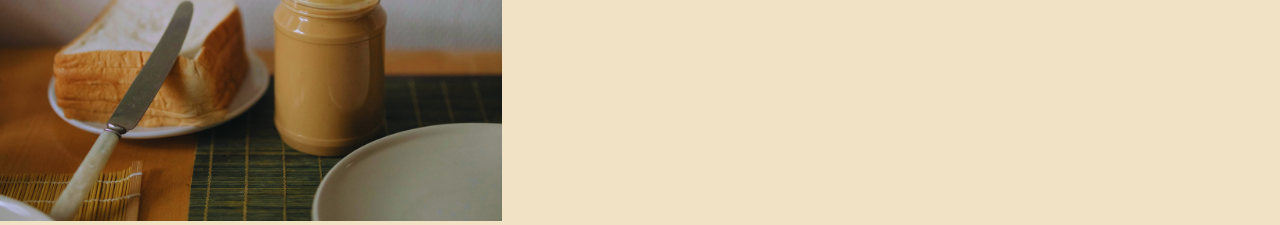
<file: login.html>
<!DOCTYPE html>
<html lang="en">
    <head>
        <title>Login Page</title>
        <meta charset = "UTF-8">
        <link rel="stylesheet" href="https://cdn.jsdelivr.net/npm/bootstrap@4.5.3/dist/css/bootstrap.min.css" 
        integrity="sha384-TX8t27EcRE3e/ihU7zmQxVncDAy5uIKz4rEkgIXeMed4M0jlfIDPvg6uqKI2xXr2" crossorigin="anonymous">
        <link rel="stylesheet" href="/css files/loginstyle.css">
        <link rel="stylesheet" href="/css files/sharedstyle.css">
    </head>
    <body>
        <!--Navigation bar-->
        <div class="container-fluid header-container">
            <nav class="navbar navbar-expand-md navbar-light">
                <div class="brand">
                    <h1>Spreads</h1>
                    <img class="icon" src="/img/logo.png" alt="jar icon">
                </div>   
                <button class="navbar-toggler" type="button" data-toggle="collapse" data-target="#main-navigation">
                    <span class="navbar-toggler-icon"></span>
                </button>
                <div class="collapse navbar-collapse" id="main-navigation">
                    <ul class="navbar-nav ml-auto">
                        <li class="nav-item"><a class="nav-link" href="index.html">Home</a></li>
                        <li class="nav-item"><a class="nav-link" href="product.html">Products</a></li>   
                        <li class="nav-item"><a class="nav-link" href="faq.html">FAQs</a></li>    
                        <li class="nav-item"><a class="nav-link" href="#contact-us">Contact Us</a></li>                   
                        <li class="nav-item"><a class="cart" href="cart.html"><img src="/img/cart.png" class="avatar"></a></li> 
                        <li class="nav-item"><a class="user" href="login.html"><img src="/img/user.png" class="avatar"></a></li>   
                    </ul>
                </div>
            </nav>
        </div>
    

        <div class = "quick-nav">
            <a href = "index.html">Home</a>
            <p>&gt</p>
            <p>Profile</p>
        </div>

        <!--Login Page-->
            <form class = "login-form mx-auto" method = "post" id = "login">
                <h1>Log In</h1> 
                <div class="form-group">
                    <div class="input-group">
                        <img src = "/img/user2.png" class = "login-icon">
                        <input type="text" id = "username" class="login-input" placeholder="User Name">
                    </div>
                </div>  
              <div class="form-group">
                <div class="input-group">
                  <img src = "/img/email.png" class = "login-icon">
                  <input type="text" id = "useremail" class="login-input" placeholder="Email Address">
                </div>
              </div>
              <div class="form-group">
                <div class="input-group">
                  <img src = "/img/password.png" class = "login-icon">
                  <input type="password" id = "password" class="login-input" placeholder="Password">
                </div>
              </div>    
              <button class="btn btn-block" type="submit">Log In</button>
                <div class="register">
                <p class="text-center">New User ? <a href="register.html">Register Now</a></p>
                </div>
            </form>

        <!--Contact form & Footer-->
        <footer class="bg-body-tertiary text-lg-start" style="background-color: #f1e2c5">
            <div class="row">
                <div class="col-8">
                    <form class="contact-form" method="post" id="contact">
                        <div class="form-title">
                            <h5 id = "contact-us">CONTACT</h5>
                            <h6>US</h6>
                        </div>
                        <div class="form-body-item">                      
                            <div class="form-group">
                                <input type = "text" id = "name" class="input" placeholder="NAME">
                                <input type = "email" id = "email" class="input" placeholder="EMAIL">
                                <input type = "text" id = "message" class="input" placeholder="MESSAGE">
                                <button type="submit" form="contact" value="Submit">Send</button>
                            </div>
                        </div>
                    </form>
                    <div class="copyright text-center">
                        © 2024 Copyright:
                        <a class="text-body" href="index.html">Spreads.com</a>
                    </div>

                </div>
                <div class="col-4">
                    <img src="/img/form-image.png" alt="spreads image">
                </div>
            </div>
        </footer>

        <script src="main.js"></script>
    </body>
</html>
</file>
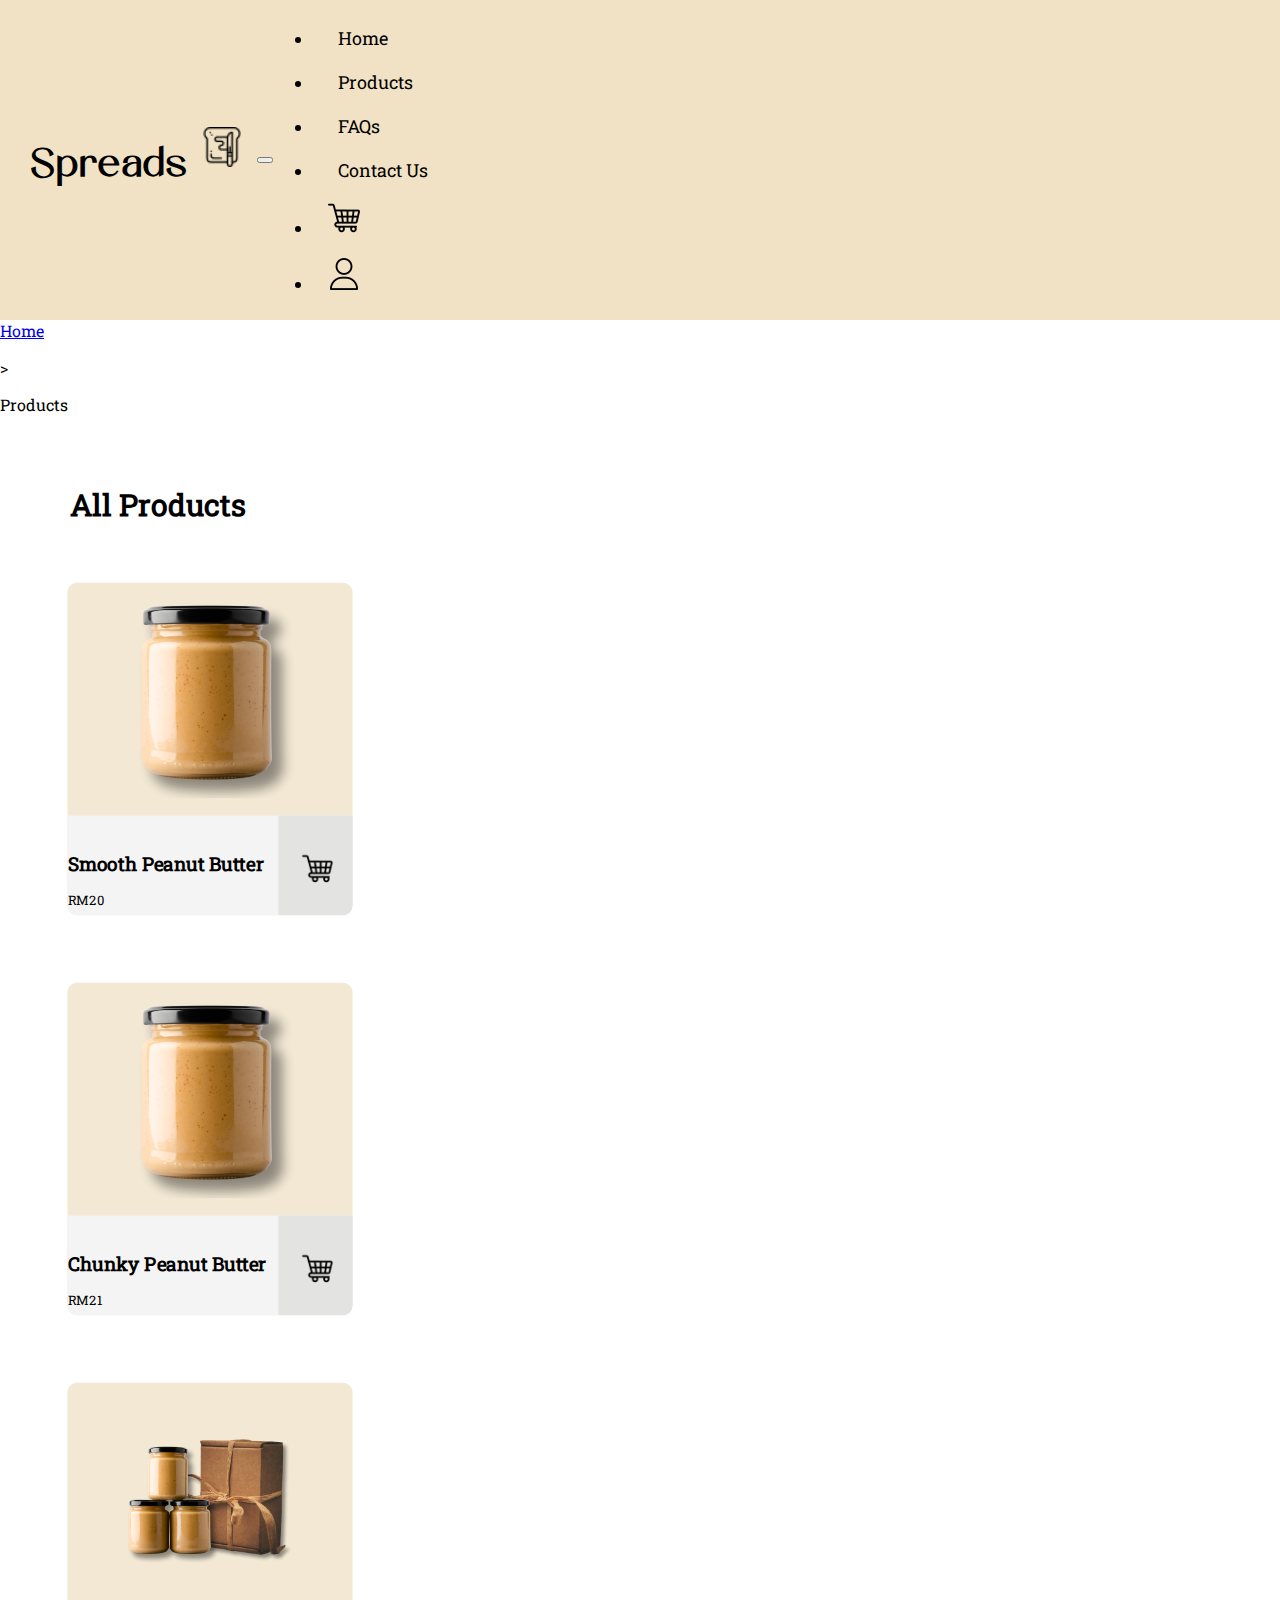
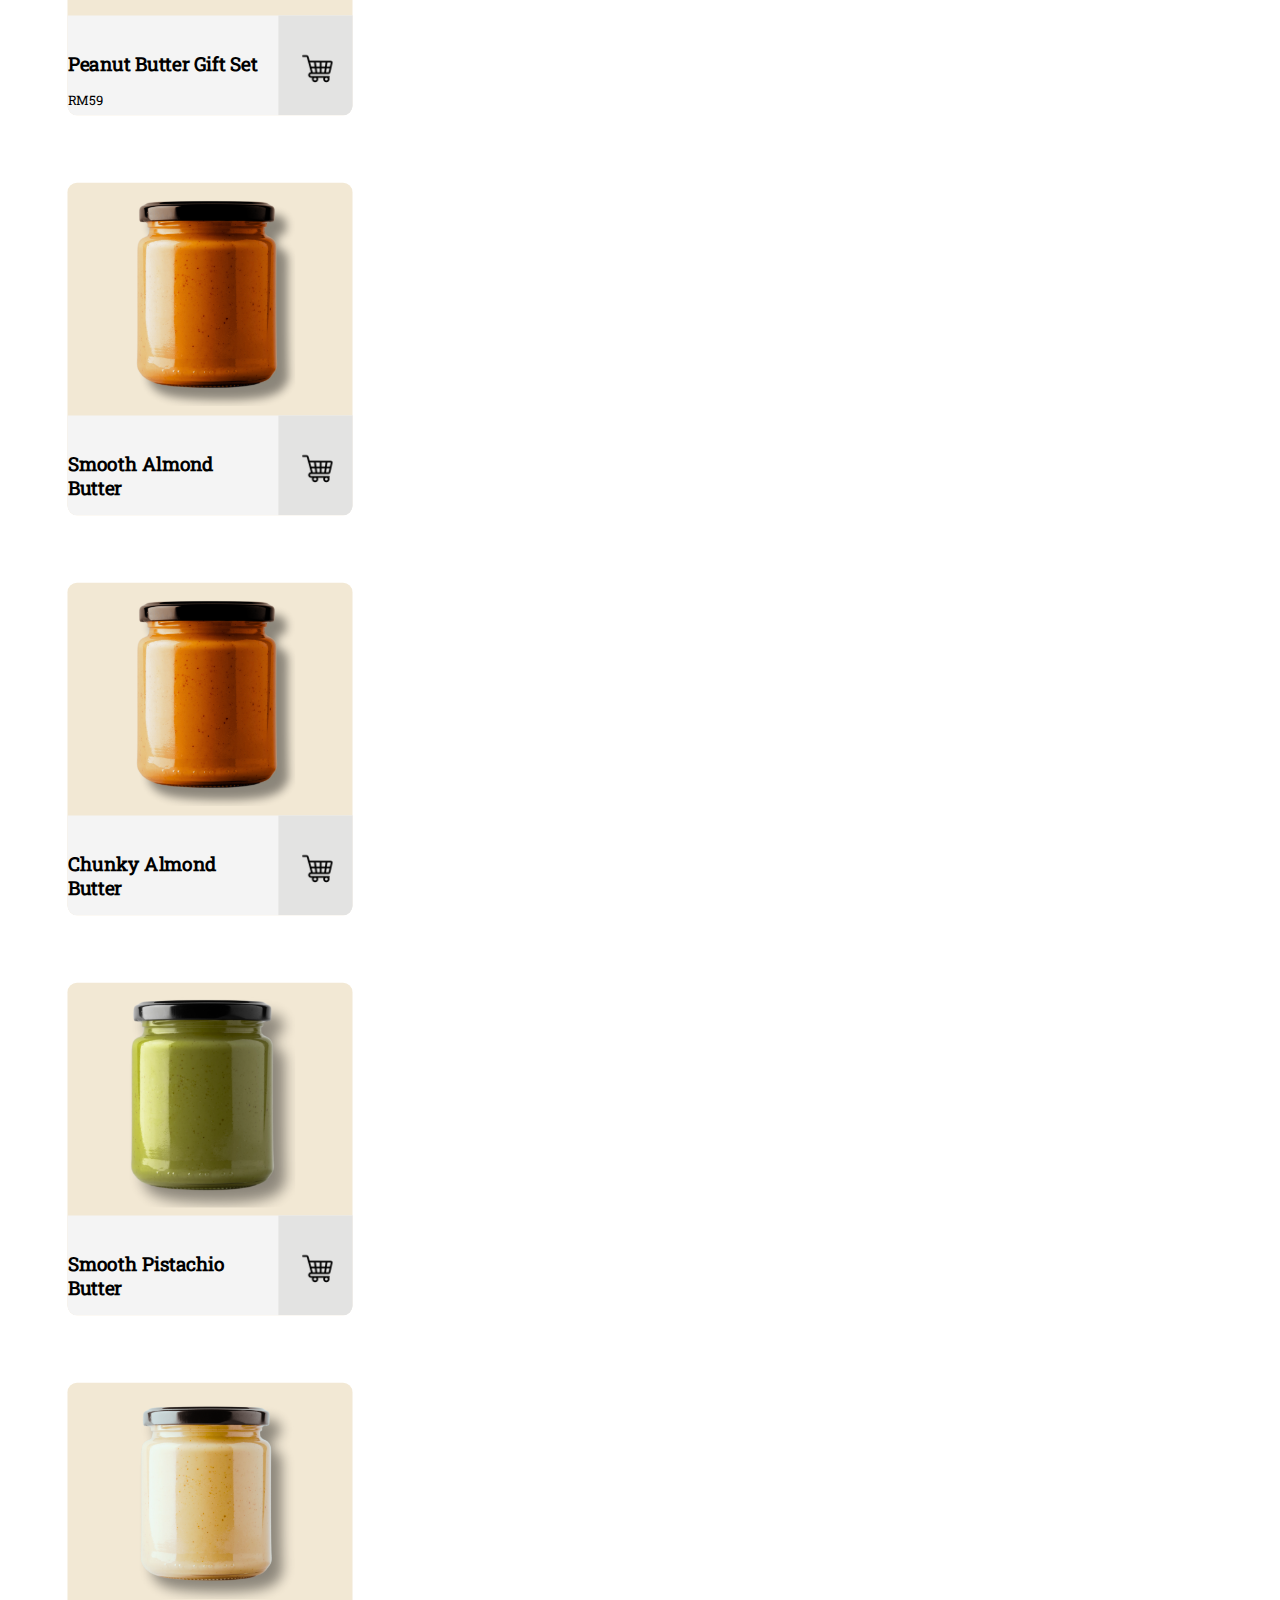
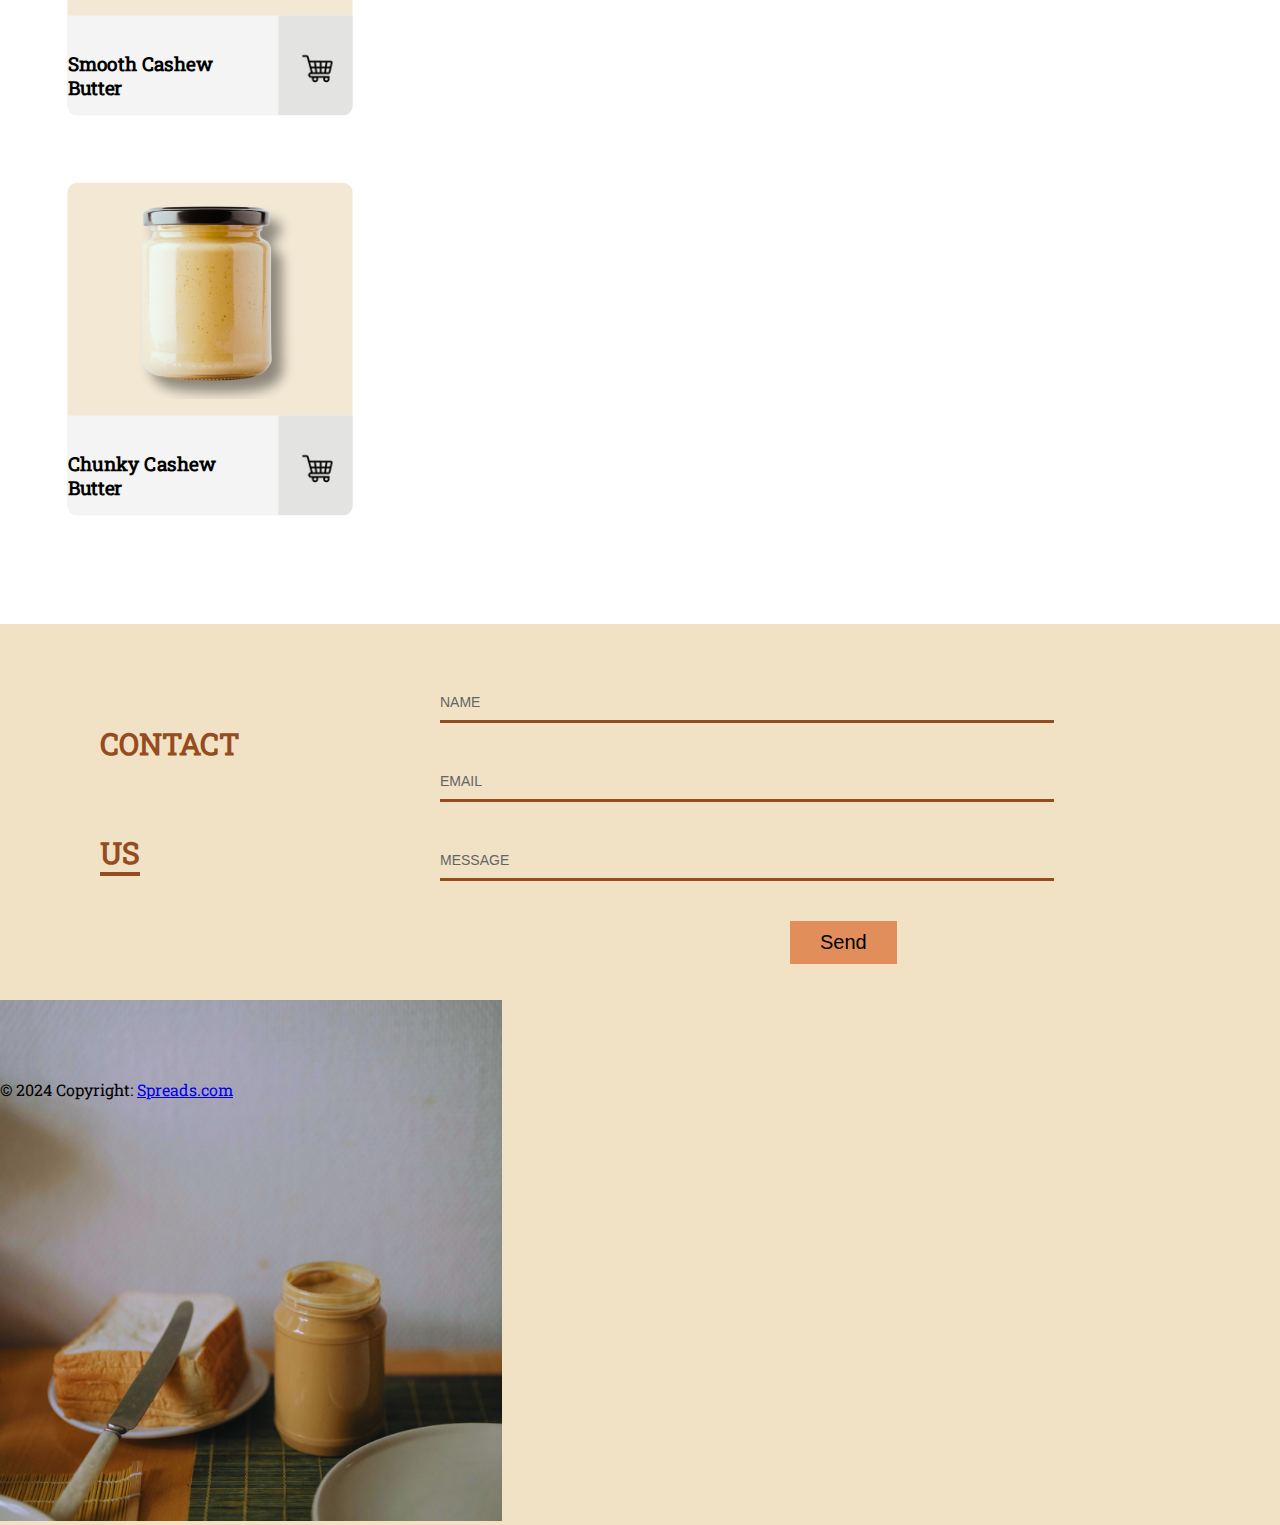
<file: product.html>
<!DOCTYPE html>
<html lang="en">
    <head>
        <title>Product Page</title>
        <meta charset = "UTF-8">
        <link rel="stylesheet" href="https://cdn.jsdelivr.net/npm/bootstrap@4.5.3/dist/css/bootstrap.min.css" 
        integrity="sha384-TX8t27EcRE3e/ihU7zmQxVncDAy5uIKz4rEkgIXeMed4M0jlfIDPvg6uqKI2xXr2" crossorigin="anonymous">
        <link rel="stylesheet" href="productstyle.css">
        <link rel="stylesheet" href="sharedstyle.css">
    </head>
    <body>
        <!--Navigation bar-->
        <div class="container-fluid header-container">
            <nav class="navbar navbar-expand-md navbar-dark">
                <div class="brand">
                    <h1>Spreads</h1>
                    <img class="icon" src="logo.png" alt="jar icon">
                </div>   
                <button class="navbar-toggler" type="button" data-toggle="collapse" data-target="#main-navigation">
                    <span class="navbar-toggler-icon"></span>
                </button>
                <div class="collapse navbar-collapse" id="main-navigation">
                    <ul class="navbar-nav ml-auto">
                        <li class="nav-item"><a class="nav-link" href="index.htm">Home</a></li>
                        <li class="nav-item"><a class="nav-link" href="product.htm">Products</a></li>   
                        <li class="nav-item"><a class="nav-link" href="faq.htm">FAQs</a></li>    
                        <li class="nav-item"><a class="nav-link" href="#contact-us">Contact Us</a></li>                   
                        <li class="nav-item"><a class="cart" href="cart.htm"><img src="cart.png" class="avatar"></a></li> 
                        <li class="nav-item"><a class="user" href="profile.htm"><img src="user.png" class="avatar"></a></li>   
                    </ul>
                </div>
            </nav>
        </div>
<!--Products-->
<div class = "quick-nav">
    <a href = "index.htm">Home</a>
    <p>&gt</p>
    <p>Products</p>
</div>
<h1>All Products</h1>
<div class="row products">
    <div class="wrapper">
        <div class="container peanut-butter">
            <div class="top"></div>
            <div class="bottom">
                <div class="left">
                    <div class="details">
                        <h2>Smooth Peanut Butter</h2>
                        <p>RM20</p>
                    </div>
                    <div class="buy"><img src="cart.png"></div>
                </div>
            </div>
        </div>
    </div>
    <div class="wrapper">
        <div class="container peanut-butter">
            <div class="top"></div>
            <div class="bottom">
                <div class="left">
                    <div class="details">
                        <h2>Chunky Peanut Butter</h2>
                        <p>RM21</p>
                    </div>
                    <div class="buy"><img src="cart.png"></div>
                </div>
            </div>
        </div>
    </div>
    <div class="wrapper">
        <div class="container peanut-butter-gift-set">
            <div class="top"></div>
            <div class="bottom">
                <div class="left">
                    <div class="details">
                        <h2>Peanut Butter Gift Set</h2>
                        <p>RM59</p>
                    </div>
                    <div class="buy"><img src="cart.png"></div>
                </div>
            </div>
        </div>
    </div>
    <div class="wrapper">
        <div class="container almond-butter">
            <div class="top"></div>
            <div class="bottom">
                <div class="left">
                    <div class="details">
                        <h2>Smooth Almond Butter</h2>
                        <p>RM25</p>
                    </div>
                    <div class="buy"><img src="cart.png"></div>
                </div>
            </div>
        </div>
    </div>
    <div class="wrapper">
        <div class="container almond-butter">
            <div class="top"></div>
            <div class="bottom">
                <div class="left">
                    <div class="details">
                        <h2>Chunky Almond Butter</h2>
                        <p>RM26</p>
                    </div>
                    <div class="buy"><img src="cart.png"></div>
                </div>
            </div>
        </div>
    </div>
    <div class="wrapper">
        <div class="container pistachio-butter">
            <div class="top"></div>
            <div class="bottom">
                <div class="left">
                    <div class="details">
                        <h2>Smooth Pistachio Butter</h2>
                        <p>RM24</p>
                    </div>
                    <div class="buy"><img src="cart.png"></div>
                </div>
            </div>
        </div>
    </div>
    <div class="wrapper">
        <div class="container cashew-butter">
            <div class="top"></div>
            <div class="bottom">
                <div class="left">
                    <div class="details">
                        <h2>Smooth Cashew Butter</h2>
                        <p>RM22</p>
                    </div>
                    <div class="buy"><img src="cart.png"></div>
                </div>
            </div>
        </div>
    </div>
    <div class="wrapper">
        <div class="container cashew-butter">
            <div class="top"></div>
            <div class="bottom">
                <div class="left">
                    <div class="details">
                        <h2>Chunky Cashew Butter</h2>
                        <p>RM23</p>
                    </div>
                    <div class="buy"><img src="cart.png"></div>
                </div>
            </div>
        </div>
    </div>
    
</div>

        
        <!--Contact form & Footer-->
        <footer class="bg-body-tertiary text-lg-start" style="background-color: #f1e2c5">
            <div class="row">
                <div class="col-8">
                    <form class="contact-form" method="post" id="contact">
                        <div class="form-title">
                            <h5 id = "contact-us">CONTACT</h5>
                            <h6>US</h6>
                        </div>
                        <div class="form-body-item">                      
                            <div class="form-group">
                                <input class="input" placeholder="NAME">
                                <input class="input" placeholder="EMAIL">
                                <input class="input" placeholder="MESSAGE">
                                <button type="submit" form="contact" value="Submit">Send</button>
                            </div>
                        </div>
                    </form>
                    <div class="copyright text-center">
                        © 2024 Copyright:
                        <a class="text-body" href="#index.htm">Spreads.com</a>
                    </div>

                </div>
                <div class="col-4">
                    <img src="form-image.png" alt="spreads image">
                </div>
            </div>
        </footer>


        <script src="https://code.jquery.com/jquery-3.5.1.min.js" integrity="sha256-9/aliU8dGd2tb6OSsuzixeV4y/faTqgFtohetphbbj0=" crossorigin="anonymous"></script>
        <script src="https://cdn.jsdelivr.net/npm/bootstrap@4.5.3/dist/js/bootstrap.min.js" integrity="sha384-w1Q4orYjBQndcko6MimVbzY0tgp4pWB4lZ7lr30WKz0vr/aWKhXdBNmNb5D92v7s" crossorigin="anonymous"></script>
        <script src="main.js"></script>
    </body>
</html>
</file>
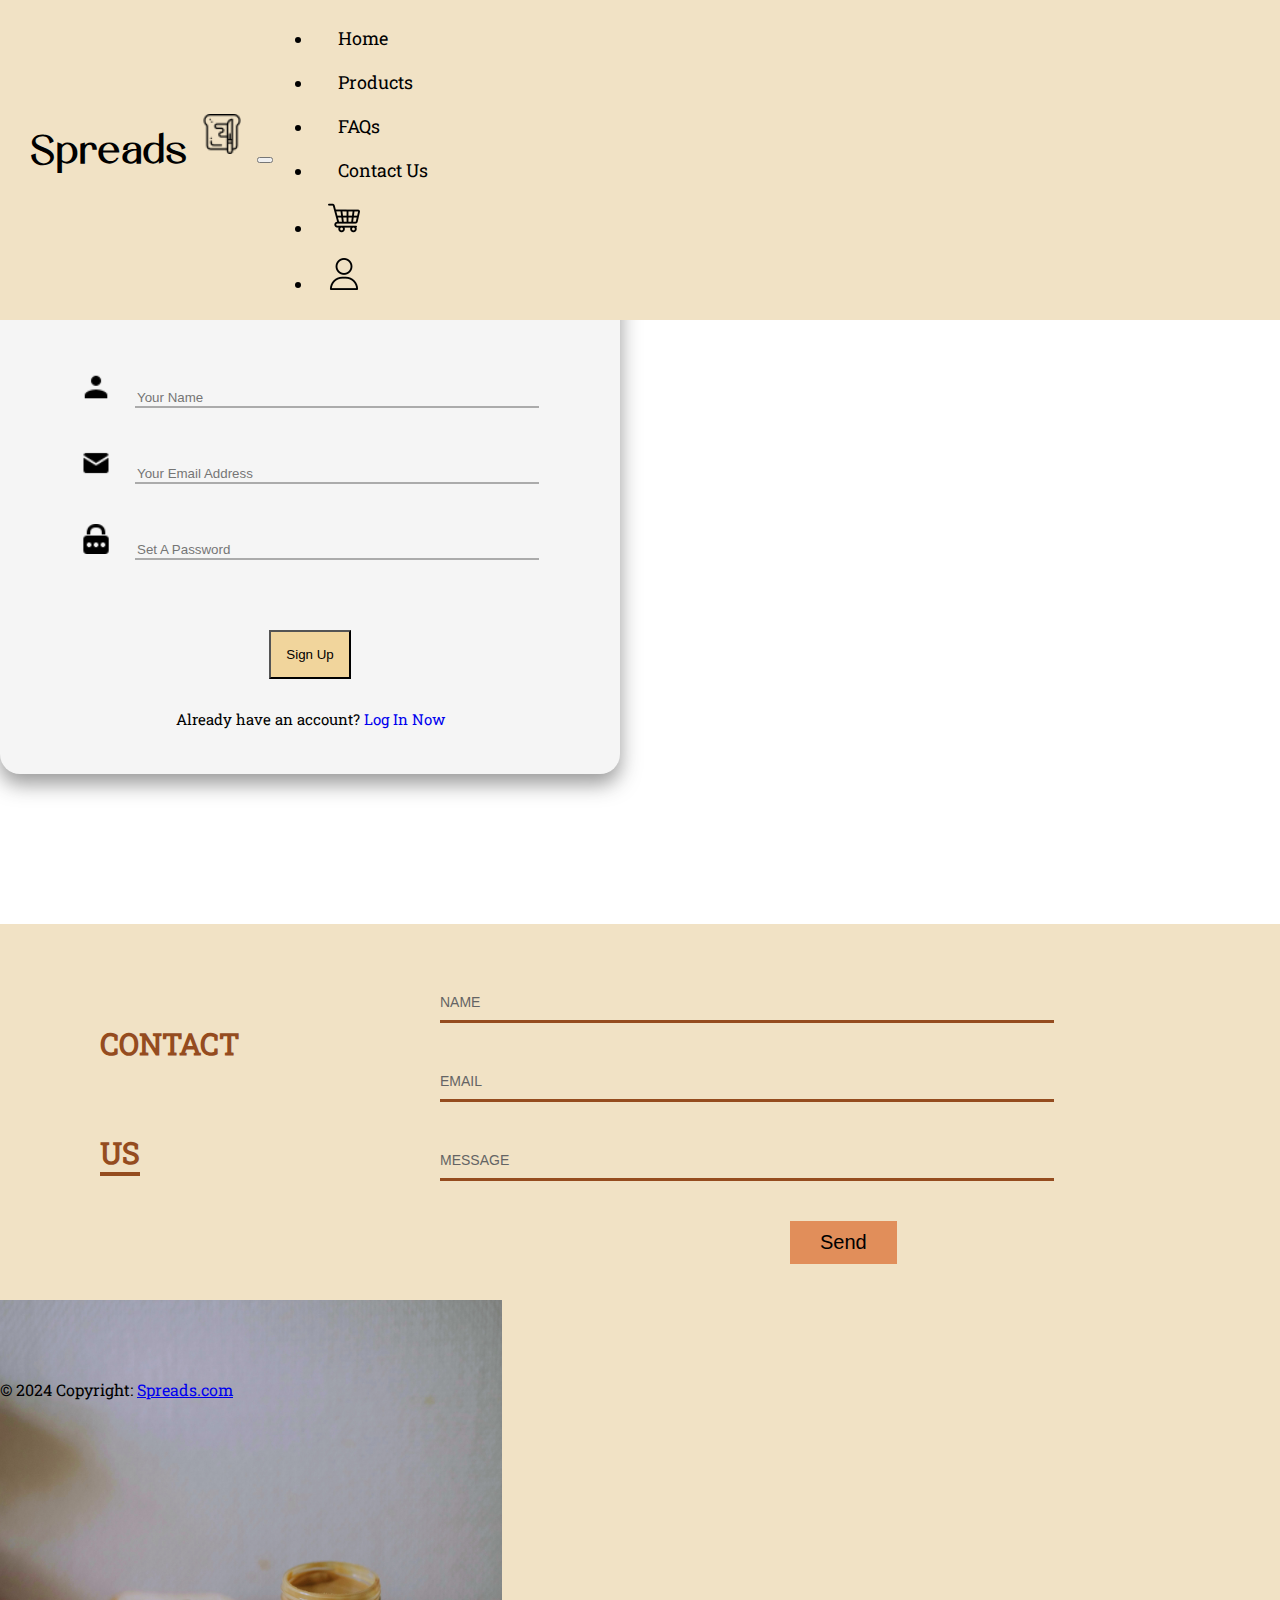
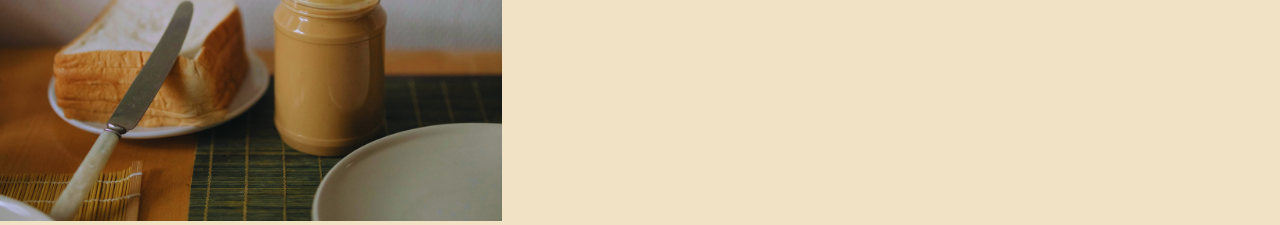
<file: register.html>
<!DOCTYPE html>
<html lang="en">
    <head>
        <title>Profile Page</title>
        <meta charset = "UTF-8">
        <link rel="stylesheet" href="https://cdn.jsdelivr.net/npm/bootstrap@4.5.3/dist/css/bootstrap.min.css" 
        integrity="sha384-TX8t27EcRE3e/ihU7zmQxVncDAy5uIKz4rEkgIXeMed4M0jlfIDPvg6uqKI2xXr2" crossorigin="anonymous">
        <link rel="stylesheet" href="/css files/loginstyle.css">
        <link rel="stylesheet" href="/css files/sharedstyle.css">
    </head>
    <body>
        <!--Navigation bar-->
        <div class="container-fluid header-container">
            <nav class="navbar navbar-expand-md navbar-light">
                <div class="brand">
                    <h1>Spreads</h1>
                    <img class="icon" src="/img/logo.png" alt="jar icon">
                </div>   
                <button class="navbar-toggler" type="button" data-toggle="collapse" data-target="#main-navigation">
                    <span class="navbar-toggler-icon"></span>
                </button>
                <div class="collapse navbar-collapse" id="main-navigation">
                    <ul class="navbar-nav ml-auto">
                        <li class="nav-item"><a class="nav-link" href="index.html">Home</a></li>
                        <li class="nav-item"><a class="nav-link" href="product.html">Products</a></li>   
                        <li class="nav-item"><a class="nav-link" href="faq.html">FAQs</a></li>    
                        <li class="nav-item"><a class="nav-link" href="#contact-us">Contact Us</a></li>                   
                        <li class="nav-item"><a class="cart" href="cart.html"><img src="/img/cart.png" class="avatar"></a></li> 
                        <li class="nav-item"><a class="user" href="login.html"><img src="/img/user.png" class="avatar"></a></li>   
                    </ul>
                </div>
            </nav>
        </div>
    

        <div class = "quick-nav">
            <a href = "index.html">Home</a>
            <p>&gt</p>
            <p>Profile</p>
        </div>

        <!--Register Page-->
            <form class = "register-form mx-auto" method = "post" id = "register">
                <h1>Sign Up</h1> 
                <div class="form-group">
                    <div class="input-group">
                        <img src = "/img/user2.png" class = "login-icon">
                        <input type="text" id = "username" class="login-input" placeholder="Your Name" required>
                    </div>
                </div>
              <div class="form-group">
                <div class="input-group">
                  <img src = "/img/email.png" class = "login-icon">
                  <input type="text" id = "useremail" class="login-input" placeholder="Your Email Address" required>
                </div>
              </div>
              <div class="form-group">
                <div class="input-group">
                  <img src = "/img/password.png" class = "login-icon">
                  <input type="password" id = "password" class="login-input" placeholder="Set A Password" required>
                </div>
              </div>
              <button class="btn btn-block" type="submit">Sign Up</button>
                <div class="register">
                <p class="text-center">Already have an account? <a href="login.html">Log In Now</a></p>
                </div>
            </form>

        <!--Contact form & Footer-->
        <footer class="bg-body-tertiary text-lg-start" style="background-color: #f1e2c5">
            <div class="row">
                <div class="col-8">
                    <form class="contact-form" method="post" id="contact">
                        <div class="form-title">
                            <h5 id = "contact-us">CONTACT</h5>
                            <h6>US</h6>
                        </div>
                        <div class="form-body-item">                      
                            <div class="form-group">
                                <input type = "text" id = "name" class="input" placeholder="NAME">
                                <input type = "email" id = "email" class="input" placeholder="EMAIL">
                                <input type = "text" id = "message" class="input" placeholder="MESSAGE">
                                <button type="submit" form="contact" value="Submit">Send</button>
                            </div>
                        </div>
                    </form>
                    <div class="copyright text-center">
                        © 2024 Copyright:
                        <a class="text-body" href="index.html">Spreads.com</a>
                    </div>

                </div>
                <div class="col-4">
                    <img src="/img/form-image.png" alt="spreads image">
                </div>
            </div>
        </footer>

        <script src="main.js"></script>
    </body>
</html>
</file>
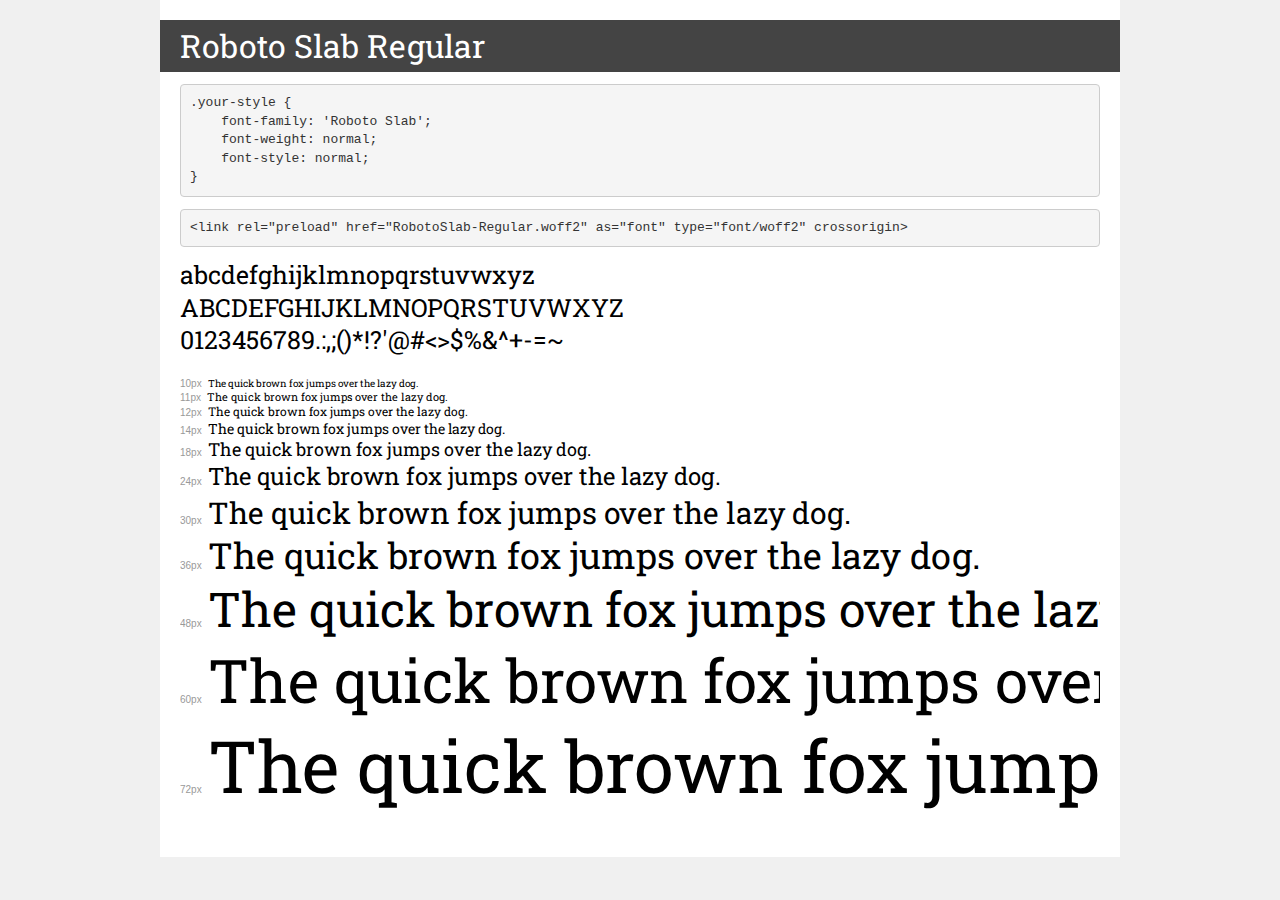
<file: Roboto Slab/demo.html>
<!DOCTYPE html>
<html lang="en">
<head>
    <meta charset="utf-8">
    <meta http-equiv="X-UA-Compatible" content="IE=edge">
    <meta name="viewport" content="width=device-width, initial-scale=1">
    <meta name="robots" content="noindex, noarchive">
    <meta name="format-detection" content="telephone=no">
    <title>Transfonter demo</title>
    <link href="stylesheet.css" rel="stylesheet">
    <style>
        /*
        http://meyerweb.com/eric/tools/css/reset/
        v2.0 | 20110126
        License: none (public domain)
        */
        html, body, div, span, applet, object, iframe,
        h1, h2, h3, h4, h5, h6, p, blockquote, pre,
        a, abbr, acronym, address, big, cite, code,
        del, dfn, em, img, ins, kbd, q, s, samp,
        small, strike, strong, sub, sup, tt, var,
        b, u, i, center,
        dl, dt, dd, ol, ul, li,
        fieldset, form, label, legend,
        table, caption, tbody, tfoot, thead, tr, th, td,
        article, aside, canvas, details, embed,
        figure, figcaption, footer, header, hgroup,
        menu, nav, output, ruby, section, summary,
        time, mark, audio, video {
            margin: 0;
            padding: 0;
            border: 0;
            font-size: 100%;
            font: inherit;
            vertical-align: baseline;
        }
        /* HTML5 display-role reset for older browsers */
        article, aside, details, figcaption, figure,
        footer, header, hgroup, menu, nav, section {
            display: block;
        }
        body {
            line-height: 1;
        }
        ol, ul {
            list-style: none;
        }
        blockquote, q {
            quotes: none;
        }
        blockquote:before, blockquote:after,
        q:before, q:after {
            content: '';
            content: none;
        }
        table {
            border-collapse: collapse;
            border-spacing: 0;
        }
        /* demo styles */
        body {
            background: #f0f0f0;
            color: #000;
        }
        .page {
            background: #fff;
            width: 920px;
            margin: 0 auto;
            padding: 20px 20px 0 20px;
            overflow: hidden;
        }
        .font-container {
            overflow-x: auto;
            overflow-y: hidden;
            margin-bottom: 40px;
            line-height: 1.3;
            white-space: nowrap;
            padding-bottom: 5px;
        }
        h1 {
            position: relative;
            background: #444;
            font-size: 32px;
            color: #fff;
            padding: 10px 20px;
            margin: 0 -20px 12px -20px;
        }
        .letters {
            font-size: 25px;
            margin-bottom: 20px;
        }
        .s10:before {
            content: '10px';
        }
        .s11:before {
            content: '11px';
        }
        .s12:before {
            content: '12px';
        }
        .s14:before {
            content: '14px';
        }
        .s18:before {
            content: '18px';
        }
        .s24:before {
            content: '24px';
        }
        .s30:before {
            content: '30px';
        }
        .s36:before {
            content: '36px';
        }
        .s48:before {
            content: '48px';
        }
        .s60:before {
            content: '60px';
        }
        .s72:before {
            content: '72px';
        }
        .s10:before, .s11:before, .s12:before, .s14:before,
        .s18:before, .s24:before, .s30:before, .s36:before,
        .s48:before, .s60:before, .s72:before {
            font-family: Arial, sans-serif;
            font-size: 10px;
            font-weight: normal;
            font-style: normal;
            color: #999;
            padding-right: 6px;
        }
        pre {
            display: block;
            padding: 9px;
            margin: 0 0 12px;
            font-family: Monaco, Menlo, Consolas, "Courier New", monospace;
            font-size: 13px;
            line-height: 1.428571429;
            color: #333;
            font-weight: normal;
            font-style: normal;
            background-color: #f5f5f5;
            border: 1px solid #ccc;
            overflow-x: auto;
            border-radius: 4px;
        }
        /* responsive */
        @media (max-width: 959px) {
            .page {
                width: auto;
                margin: 0;
            }
        }
    </style>
</head>
<body>
<div class="page">
    <div class="demo">
        <h1 style="font-family: 'Roboto Slab'; font-weight: normal; font-style: normal;">Roboto Slab Regular</h1>
        <pre title="Usage">.your-style {
    font-family: 'Roboto Slab';
    font-weight: normal;
    font-style: normal;
}</pre>
        <pre title="Preload (optional)">
&lt;link rel=&quot;preload&quot; href=&quot;RobotoSlab-Regular.woff2&quot; as=&quot;font&quot; type=&quot;font/woff2&quot; crossorigin&gt;</pre>
        <div class="font-container" style="font-family: 'Roboto Slab'; font-weight: normal; font-style: normal;">
            <p class="letters">
                abcdefghijklmnopqrstuvwxyz<br>
ABCDEFGHIJKLMNOPQRSTUVWXYZ<br>
                0123456789.:,;()*!?'@#&lt;&gt;$%&^+-=~
            </p>
            <p class="s10" style="font-size: 10px;">The quick brown fox jumps over the lazy dog.</p>
            <p class="s11" style="font-size: 11px;">The quick brown fox jumps over the lazy dog.</p>
            <p class="s12" style="font-size: 12px;">The quick brown fox jumps over the lazy dog.</p>
            <p class="s14" style="font-size: 14px;">The quick brown fox jumps over the lazy dog.</p>
            <p class="s18" style="font-size: 18px;">The quick brown fox jumps over the lazy dog.</p>
            <p class="s24" style="font-size: 24px;">The quick brown fox jumps over the lazy dog.</p>
            <p class="s30" style="font-size: 30px;">The quick brown fox jumps over the lazy dog.</p>
            <p class="s36" style="font-size: 36px;">The quick brown fox jumps over the lazy dog.</p>
            <p class="s48" style="font-size: 48px;">The quick brown fox jumps over the lazy dog.</p>
            <p class="s60" style="font-size: 60px;">The quick brown fox jumps over the lazy dog.</p>
            <p class="s72" style="font-size: 72px;">The quick brown fox jumps over the lazy dog.</p>
        </div>
    </div>

</div>
</body>
</html>
</file>
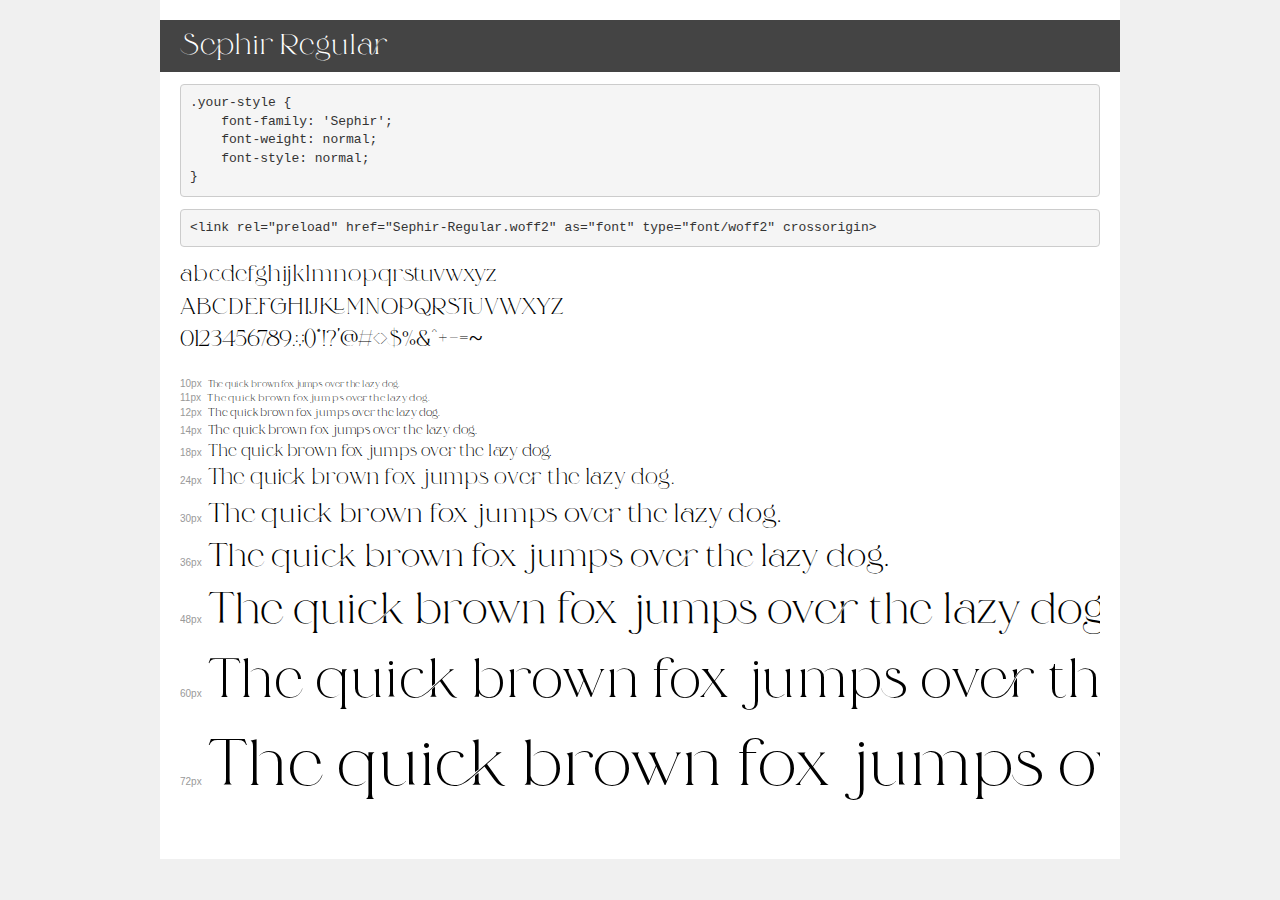
<file: Sephir/demo.html>
<!DOCTYPE html>
<html lang="en">
<head>
    <meta charset="utf-8">
    <meta http-equiv="X-UA-Compatible" content="IE=edge">
    <meta name="viewport" content="width=device-width, initial-scale=1">
    <meta name="robots" content="noindex, noarchive">
    <meta name="format-detection" content="telephone=no">
    <title>Transfonter demo</title>
    <link href="stylesheet.css" rel="stylesheet">
    <style>
        /*
        http://meyerweb.com/eric/tools/css/reset/
        v2.0 | 20110126
        License: none (public domain)
        */
        html, body, div, span, applet, object, iframe,
        h1, h2, h3, h4, h5, h6, p, blockquote, pre,
        a, abbr, acronym, address, big, cite, code,
        del, dfn, em, img, ins, kbd, q, s, samp,
        small, strike, strong, sub, sup, tt, var,
        b, u, i, center,
        dl, dt, dd, ol, ul, li,
        fieldset, form, label, legend,
        table, caption, tbody, tfoot, thead, tr, th, td,
        article, aside, canvas, details, embed,
        figure, figcaption, footer, header, hgroup,
        menu, nav, output, ruby, section, summary,
        time, mark, audio, video {
            margin: 0;
            padding: 0;
            border: 0;
            font-size: 100%;
            font: inherit;
            vertical-align: baseline;
        }
        /* HTML5 display-role reset for older browsers */
        article, aside, details, figcaption, figure,
        footer, header, hgroup, menu, nav, section {
            display: block;
        }
        body {
            line-height: 1;
        }
        ol, ul {
            list-style: none;
        }
        blockquote, q {
            quotes: none;
        }
        blockquote:before, blockquote:after,
        q:before, q:after {
            content: '';
            content: none;
        }
        table {
            border-collapse: collapse;
            border-spacing: 0;
        }
        /* demo styles */
        body {
            background: #f0f0f0;
            color: #000;
        }
        .page {
            background: #fff;
            width: 920px;
            margin: 0 auto;
            padding: 20px 20px 0 20px;
            overflow: hidden;
        }
        .font-container {
            overflow-x: auto;
            overflow-y: hidden;
            margin-bottom: 40px;
            line-height: 1.3;
            white-space: nowrap;
            padding-bottom: 5px;
        }
        h1 {
            position: relative;
            background: #444;
            font-size: 32px;
            color: #fff;
            padding: 10px 20px;
            margin: 0 -20px 12px -20px;
        }
        .letters {
            font-size: 25px;
            margin-bottom: 20px;
        }
        .s10:before {
            content: '10px';
        }
        .s11:before {
            content: '11px';
        }
        .s12:before {
            content: '12px';
        }
        .s14:before {
            content: '14px';
        }
        .s18:before {
            content: '18px';
        }
        .s24:before {
            content: '24px';
        }
        .s30:before {
            content: '30px';
        }
        .s36:before {
            content: '36px';
        }
        .s48:before {
            content: '48px';
        }
        .s60:before {
            content: '60px';
        }
        .s72:before {
            content: '72px';
        }
        .s10:before, .s11:before, .s12:before, .s14:before,
        .s18:before, .s24:before, .s30:before, .s36:before,
        .s48:before, .s60:before, .s72:before {
            font-family: Arial, sans-serif;
            font-size: 10px;
            font-weight: normal;
            font-style: normal;
            color: #999;
            padding-right: 6px;
        }
        pre {
            display: block;
            padding: 9px;
            margin: 0 0 12px;
            font-family: Monaco, Menlo, Consolas, "Courier New", monospace;
            font-size: 13px;
            line-height: 1.428571429;
            color: #333;
            font-weight: normal;
            font-style: normal;
            background-color: #f5f5f5;
            border: 1px solid #ccc;
            overflow-x: auto;
            border-radius: 4px;
        }
        /* responsive */
        @media (max-width: 959px) {
            .page {
                width: auto;
                margin: 0;
            }
        }
    </style>
</head>
<body>
<div class="page">
    <div class="demo">
        <h1 style="font-family: 'Sephir'; font-weight: normal; font-style: normal;">Sephir Regular</h1>
        <pre title="Usage">.your-style {
    font-family: 'Sephir';
    font-weight: normal;
    font-style: normal;
}</pre>
        <pre title="Preload (optional)">
&lt;link rel=&quot;preload&quot; href=&quot;Sephir-Regular.woff2&quot; as=&quot;font&quot; type=&quot;font/woff2&quot; crossorigin&gt;</pre>
        <div class="font-container" style="font-family: 'Sephir'; font-weight: normal; font-style: normal;">
            <p class="letters">
                abcdefghijklmnopqrstuvwxyz<br>
ABCDEFGHIJKLMNOPQRSTUVWXYZ<br>
                0123456789.:,;()*!?'@#&lt;&gt;$%&^+-=~
            </p>
            <p class="s10" style="font-size: 10px;">The quick brown fox jumps over the lazy dog.</p>
            <p class="s11" style="font-size: 11px;">The quick brown fox jumps over the lazy dog.</p>
            <p class="s12" style="font-size: 12px;">The quick brown fox jumps over the lazy dog.</p>
            <p class="s14" style="font-size: 14px;">The quick brown fox jumps over the lazy dog.</p>
            <p class="s18" style="font-size: 18px;">The quick brown fox jumps over the lazy dog.</p>
            <p class="s24" style="font-size: 24px;">The quick brown fox jumps over the lazy dog.</p>
            <p class="s30" style="font-size: 30px;">The quick brown fox jumps over the lazy dog.</p>
            <p class="s36" style="font-size: 36px;">The quick brown fox jumps over the lazy dog.</p>
            <p class="s48" style="font-size: 48px;">The quick brown fox jumps over the lazy dog.</p>
            <p class="s60" style="font-size: 60px;">The quick brown fox jumps over the lazy dog.</p>
            <p class="s72" style="font-size: 72px;">The quick brown fox jumps over the lazy dog.</p>
        </div>
    </div>

</div>
</body>
</html>
</file>
<file: css files/homestyle.css>
#carousel {
  padding: 0;
  margin-top:80px;
  overflow-x: hidden;
}

.first-carousel,.second-carousel,.third-carousel,.container,.product-card{
  font-family:'RobotoSlab-Regular';
}

.first-carousel{
  background-image:url("/img/bg.jpg");
  height:600px;
  background-size: cover;
  position:relative;
}

.overlay {
  position: absolute;
  min-height: 100%;
  min-width: 100%;
  left: 0;
  top: 0;
  background: rgba(0, 0, 0, 0.3);
}

.left-column {
  margin-top:220px;
  margin-left: 100px;
}

.left-column h2 {
  color: #ffffff;
  font-size: 60px;
}

.left-column p {
  font-size: 25px;
  margin-top: 30px;
  color:#fffdeb
}

.column-right{
  width:100%;
  transform:translateY(100px);
  filter: drop-shadow(-3px 33px 20px #000000);
}
.second-carousel,.third-carousel{
  position:relative;
  height: 600px;
  text-align:center;
}
h3{
  position:absolute;
  top: 58%;
  left:13%;
  color:#ffffff;
  font-size:40px;

}

.second-carousel button{
  position:absolute;
  bottom:20%;
  left:46%;
  filter: drop-shadow(2px 2px 5px #545454);
}
.third-carousel h4{
  position:absolute;
  top: 58%;
  left:25%;
  color:#ffffff;
  font-size:40px;
}
.third-carousel button{
  position:absolute;
  bottom:20%;
  left:46%;
  filter: drop-shadow(2px 2px 5px #545454);
}
.carousel-inner{
  filter: drop-shadow(0px 10px 10px #797979);
}
.attribute{
  border: 2px solid ;
  border-radius:20px;
  padding:20px;
}
.attribute-container p{
  margin-top:100px;
  font-size:30px;
}
.attribute-container {
  text-align: center;
}

.attribute-container img {
  width:150px;
  height: auto;
}

.attribute-container figcaption {
  margin-top: 10px; 
}

/*Product cards*/
.product-card {
	display: flex;
  justify-content: center;;
	flex-wrap: wrap;
	margin: 40px 0;
}
.pcheader{
  font-size:30px;
  margin:50px 0;
}
.product-card .card {
	position: relative;
	width: 250px;
	height: 300px;
  margin:0 30px;
	box-shadow: 0 15px 35px rgba(54, 54, 54, 0.5);
  border: none;
	border-radius: 15px;
	display: flex;
  background-color: #f1e2c5;
  transition:0.3s ease-in-out;
}

.product-card .content {
	position: relative;
	display: flex;
	align-items: center;
  top:40px;
	flex-direction: column;
	transition:0.3s ease-in-out;
}

.product-card .card .content .imgBx {
	position: relative;
	width: 200px;
	height: 160px;
	overflow: hidden;
}

.product-card .card .content .imgBx img {
	position: absolute;
	top: 0;
	left: 0;
	width: 100%;
	height: 100%;
	object-fit: cover;
}

.product-card .card .content .contentBx h1 {
	color: #000000;
	letter-spacing: 1px;
	font-size: 20px;
	margin: 10px;
}
.sci p {
  font-size:17px;
}
.product-card .card .sci {
	position: absolute;
	bottom: 2px;
	display: flex;
}

.sci li {
  color: #704216;
	font-size: 20px;
	list-style: none;
	margin-top: 50px;
  padding-right:20px;
	transition:0.3s ease-in-out;
	opacity: 0;
}

.card:hover{
  height:450px;
  background-color: #ecd5a9;
  transition:0.3s ease-in-out;
}
.product-card .card:hover .sci li {
	opacity: 1;
  transition-delay: 0.1s;
}

.product-card button{
  margin:70px;
  border:none;
  filter: drop-shadow(2px 2px 5px #545454);
  &:hover{
    background-color:#ffffff;
    color:#000000;
    transition: 0.3s;
  }
}
.clock {
  position: absolute;
  top: 10px;
  left: 10px;
  font-size: 30px;
  color: white;
  background: rgba(0, 0, 0, 0.5);
  padding: 5px 10px;
  border-radius: 5px;
}
.modal {
  display: none; 
  position: fixed; 
  z-index: 1; 
  left: 0;
  top: 0;
  width: 100%; 
  height: 100%; 
  overflow: auto; 
  background-color: rgba(0, 0, 0, 0.5); 
}
.modal-content {
  background-color: #ecd5a9;
  margin: 15% auto; 
  padding: 20px;
  border: 1px solid #888;
  width: 40%; 
  display: flex; /* Add this to make content and image side by side */
  flex-direction: column; /* Stack items vertically */
  align-items: center; /* Center items horizontally */
}
.close:hover,
.close:focus {
  color: #000;
  text-decoration: none;
  cursor: pointer;
}
#modalImage img {
  max-width: 100%; /* Ensure image does not exceed container width */
  margin-bottom: 20px; /* Add some spacing between image and description */
}
</file>
<file: css files/sharedstyle.css>
html {
     scroll-behavior: smooth;
   }
body,.header-container,footer {
    padding: 0;
    margin: 0;
    overflow-x: hidden;
    font-family:'RobotoSlab-Regular';
}

.brand{
     display:flex;
}
.icon {
     width:40px;
     height:40px;
     margin: 15px;
}

.navbar {
     background: #f1e2c5;
     display: flex;
     align-items: center;
     position: fixed; 
     width: 100%; 
     top: 0; 
     z-index: 1;
 }
.navbar-collapse {
     justify-content: flex-end;
}

.navbar li {
     padding: 10px 15px;
}

.nav-link {
     position: relative;
     padding: 6px 10px;
     text-decoration: none;
     font-size: 18px;
     color: #000000 !important;
}

.nav-link:before {
     content: '';
     position: absolute;
     bottom: 0;
     left: 50%;
     height: 3px;
     width: 0;
     background: #000000;
     transform: translateX(-50%);
     transition: all 0.3s ease;
}

.nav-link:hover:before {
     width: 100%;
}

.brand h1 {
font-family: 'munday';
font-size: 40px;
color: #000000;
margin-top:12px;
margin-left:30px;
}
.quick-nav{
     display:flex;
     flex-direction: row;
     margin-left:70px;
     transform:translateY(130px);
     a,p{
       text-decoration: none;
       color:black;
       padding-right:20px;
     }
     a:hover{
       color:#d49d50;
     }
}
/* Contact form & Footer*/
.form-title{
margin-top:50px;
}
.form-title h5,h6{
display: flex;
flex-direction: column;
transform:translateX(100px);
color: #954c1f;
font-size: 30px;
}
.form-title h6{
border-bottom:4px solid #954c1f;
width:40px;
}

.contact-form{
display:flex;
}
.form-body-item {
margin-top:20px;
margin-left:300px;
width:60%;
}

.form-group {
margin-bottom: 15px;
}

.input {
width: 80%;
padding: 10px 0;
background: none;
border: none;
border-bottom: 3px solid #954c1f;
margin-top: 40px;
font-size: 14px;
outline: none;
transition: 0.2s;
}

.input::placeholder {
color: #646464;
}

.input:focus {
border-bottom-color: #000000;
}
.input:focus::placeholder{
opacity:30%;
}
.contact-form button {
background: #e18e5a;
border:none;
color: #000000;
font-size: 20px;
outline: none;
padding:10px 30px;
margin-top:40px;
margin-left:350px;
transition:0.2s ease-in-out;
}

.contact-form button:hover {
background-color:#954c1f;
color: #ffffff;
}
.copyright{
transform:translateY(100px);
}
@font-face {
    font-family: 'RobotoSlab-Regular';
    src: url('Roboto Slab/RobotoSlab-Regular.eot');
    src: url('Roboto Slab/RobotoSlab-Regular.eot?#iefix') format('embedded-opentype'),
         url('Roboto Slab/RobotoSlab-Regular.woff2') format('woff2'),
         url('Roboto Slab/RobotoSlab-Regular.woff') format('woff'),
         url('Roboto Slab/RobotoSlab-Regular.ttf') format('truetype'),
         url('Roboto Slab/RobotoSlab-Regular.svg#svgFontName') format('svg');
    font-weight: 400;
    font-style: normal;
  }
  
  @font-face {
    font-family: 'munday';
    src: url('munday/munday.eot');
    src: url('munday/munday.eot?#iefix') format('embedded-opentype'),
         url('munday/munday.woff2') format('woff2'),
         url('munday/munday.woff') format('woff'),
         url('munday/munday.ttf') format('truetype'),
         url('munday/munday.svg#svgFontName') format('svg');
    font-weight: 400;
    font-style: normal;
  }
/* Dropdown on hover */
.nav-item.dropdown:hover .dropdown-menu {
     display: block;
 }
 
 .nav-item.dropdown:hover .nav-link {
     color: #000;
 }
</file>
<file: css files/cartstyle.css>
section{
    padding :10px 80px 100px 80px;
    margin: 150px auto;
    width:1000px;
    border-radius:20px;
    box-shadow: 0 10px 20px rgba(54, 54, 54, 0.5);
    a:hover{
        text-decoration: none;
    }
}
.title{
    font-size:30px;
    text-align: center;
    padding: 30px 0;
}
.product-column {
    width: 70%;
  }
  
.small-column {
    width: 10%;
}
.productname{
    font-size:18px;
}
.product img{
    width:100px;
}
.action button,.action img{
    width:30px;
    border:none;
    background: none;
    outline: none;
}
.checkout{
    border:none;
    outline:none;
    transform:translateY(40px);
    background-color:#f1d59c;
    transition:0.2s ease-in-out;
    &:hover{
        background-color: #e6b249;
    }
    &:focus{
        outline:none;
    }
}
</file>
<file: css files/detailstyle.css>
body {
    background-image: url("/img/bg4.jpg");
    background-size: cover;  
    background-position: center;
    background-repeat: no-repeat; 
    backdrop-filter: blur(5px) brightness(90%); 
}

.card {
    margin: 110px auto;
    justify-content: center;
    align-items: center;
    position: relative;
    display: flex;
    flex-wrap: wrap;
    border: none;
    border-radius: 20px;
    box-shadow: 0 10px 40px rgba(54, 54, 54, 1);
    width: 900px;
    height: 600px;
    background: rgba(255, 255, 255, 0.6); 
}

.imgBx img {
    position: relative;
    display: flex;
    justify-content: center;
    align-items: center;
    width: 50px;
    position: relative;
    width: 300px;
    margin-left:50px;
}

.details {
    display: flex;
    justify-content: center;
    align-items: center;
    width: 55%;
    height: 100%;
    padding: 0 40px;
    margin-bottom:30px;
}
.description p,td{
    max-width: 85%;
    font-size: 15px;
    margin:30px 0;
}

.description h2{
    margin-top:60px;
    font-size: 30px;
    font-weight:600;
}
.purchase h3{
    font-size:30px;
    font-weight: 600;
    margin-right:90px;
    color:#8c3c24;
}
.purchase{
    display:flex;
    align-items: center;
}
.details button {
    background-color: #a9672d;
    color:#ffffff;
    border: none;
    outline: none;
    padding: 15px 30px;
    font-size: 18px;
    font-weight:600;
    text-transform: uppercase;
    border-radius: 40px;
    float: right;
    transition:0.2s ease-in-out;
}
.details button:hover{
    background-color: #000000;
    
}
</file>
<file: css files/loginstyle.css>
.login-form,.register-form{
    width:500px;
    padding:30px 60px;
    margin: 150px 0;
    background-color:#f5f5f5;
    box-shadow: 0 10px 20px rgba(54, 54, 54, 0.5);
    text-align:center;
    border-radius:20px;
}

.login-form h1,.register-form h1{
  font-size:30px;
  margin-bottom:60px;
  margin-top:40px
}

.login-form .form-group{
  margin-top:15px;
}
.input-group{
    margin:40px 0;
}
.login-icon{
    width:30px;
    height:30px;
    margin:0;
    padding:0;

}
.login-input{
    width:80%;
    margin-left:20px;
    background:none;
    border:none;
    border-bottom :2px solid #ababab;
    outline: none;
    &:focus{
        border-bottom :2px solid #000000;

    }
    &:focus::placeholder{
        opacity:30%;
    }
}

.btn-block{
  margin-top:30px;
  padding:15px;
  background-color:#f1d59c;
  transition:0.2s ease-in-out;
  &:hover{
    background-color:#e6b249;
  }
}


.register{
  padding:15px 5px 0;
  font-size:15px;
  a{
    text-decoration:none;
    &:hover{
        color:#2658a7;
        text-decoration:none;
    }
  }
}
</file>
<file: productstyle.css>
body{
  font-family:'RobotoSlab-Regular';
}


h1{
  font-size:30px;
  margin: 70px 0 0 70px;
}
.products{
  margin-left:30px;
  margin-bottom:100px;
}
.wrapper{
  width: 300px;
  height: 350px;
  background-color: #f2e8d4;
  margin:50px 30px 0 30px;
  position: relative;
  overflow: hidden;
  border-radius: 10px 10px 10px 10px;
  box-shadow: 0;
  transform: scale(0.95);
  transition: box-shadow 0.5s, transform 0.5s;
  &:hover{
    transform: scale(1);
    box-shadow: 5px 20px 30px rgba(0,0,0,0.2);
  }
  .container{
    width:100%;
    height:100%;
    .top{
      height:70%;
      width:100%;
    }
    .bottom{
      width: 230%;
      height: 30%;
      transform:translateX(-20px);
      transition: transform 0.5s;
      h2{
        font-size:20px;
        padding: 20px 10px 0 20px;
      }
      p{
        font-size:14px;
        padding-left:20px;
      }
      .left{
        width: 50%;
        height:100%;
        background: #f4f4f4;
        position:relative;
        float:left;
        .details {
          float: left;
          width: 70%; 
        }
        
        .buy{
          float:right;
          width: 30%;
          height: 100%;
          background: #e3e3e2;
          transition: background 0.5s;
          img{
            padding:40px 25px;
            transition: transform 0.5s;
          }
          &:hover{
            background: #d49d50;
          }
          &:hover img{
            transform: translateY(5px);
          }
        }
      }
    }
  }
}
.peanut-butter .top{
  background: url("peanut\ butter\ jar.png") no-repeat center; 
  background-size: 60%;
}
.peanut-butter-gift-set .top{
  background: url("peanut-butter-gift-set.png") no-repeat center;
  background-size: 85%;
}
.almond-butter .top{
  background: url("almond\ butter\ jar.png") no-repeat center; 
  background-size: 55%;
}
.pistachio-butter .top{
  background: url("pistachio\ butter\ jar.png") no-repeat center; 
  background-size: 55%;
}
.cashew-butter .top{
  background: url("cashew\ butter\ jar.png") no-repeat center; 
  background-size: 60%;
}

  @font-face {
    font-family: 'RobotoSlab-Regular';
    src: url('Roboto Slab/RobotoSlab-Regular.eot');
    src: url('Roboto Slab/RobotoSlab-Regular.eot?#iefix') format('embedded-opentype'),
         url('Roboto Slab/RobotoSlab-Regular.woff2') format('woff2'),
         url('Roboto Slab/RobotoSlab-Regular.woff') format('woff'),
         url('Roboto Slab/RobotoSlab-Regular.ttf') format('truetype'),
         url('Roboto Slab/RobotoSlab-Regular.svg#svgFontName') format('svg');
    font-weight: 400;
    font-style: normal;
  }
  
  @font-face {
    font-family: 'munday';
    src: url('munday/munday.eot');
    src: url('munday/munday.eot?#iefix') format('embedded-opentype'),
         url('munday/munday.woff2') format('woff2'),
         url('munday/munday.woff') format('woff'),
         url('munday/munday.ttf') format('truetype'),
         url('munday/munday.svg#svgFontName') format('svg');
    font-weight: 400;
    font-style: normal;
  }
</file>
<file: sharedstyle.css>
body,.header-container,footer {
    padding: 0;
    margin: 0;
    overflow-x: hidden;
}
.navbar,footer{
     font-family:'RobotoSlab-Regular';
     }
.brand{
     display:flex;
}
.icon {
     width:40px;
     height:40px;
     margin: 15px;
}

.navbar{
     background:#f1e2c5;
     display: flex;
     align-items: center;
}
.navbar-collapse {
     justify-content: flex-end;
}

.navbar li {
     padding: 10px 15px;
}

.nav-link {
     position: relative;
     padding: 6px 10px;
     text-decoration: none;
     font-size: 18px;
     color: #000000 !important;
}

.nav-link:before {
     content: '';
     position: absolute;
     bottom: 0;
     left: 50%;
     height: 3px;
     width: 0;
     background: #000000;
     transform: translateX(-50%);
     transition: all 0.3s ease;
}

.nav-link:hover:before {
     width: 100%;
}
.nav-link:hover{
      
}

.brand h1 {
font-family: 'munday';
font-size: 40px;
color: #000000;
margin-top:12px;
margin-left:30px;
}
/* Contact form & Footer*/
.form-title{
margin-top:50px;
}
.form-title h5,h6{
display: flex;
flex-direction: column;
transform:translateX(100px);
color: #954c1f;
font-size: 30px;
}
.form-title h6{
border-bottom:4px solid #954c1f;
width:40px;
}

.contact-form{
display:flex;
}
.form-body-item {
margin-top:20px;
margin-left:300px;
width:60%;
}

.form-group {
margin-bottom: 15px;
}

.input {
width: 80%;
padding: 10px 0;
background: none;
border: none;
border-bottom: 3px solid #954c1f;
margin-top: 40px;
font-size: 14px;
outline: none;
transition: 0.2s;
}

.input::placeholder {
color: #646464;
}

.input:focus {
border-bottom-color: #000000;
}
.input:focus::placeholder{
opacity:30%;
}
.contact-form button {
background: #e18e5a;
border:none;
color: #000000;
font-size: 20px;
outline: none;
padding:10px 30px;
margin-top:40px;
margin-left:350px;
transition:0.2s ease-in-out;
}

.contact-form button:hover {
background-color:#954c1f;
color: #ffffff;
}
.copyright{
transform:translateY(100px);
}
@font-face {
    font-family: 'RobotoSlab-Regular';
    src: url('Roboto Slab/RobotoSlab-Regular.eot');
    src: url('Roboto Slab/RobotoSlab-Regular.eot?#iefix') format('embedded-opentype'),
         url('Roboto Slab/RobotoSlab-Regular.woff2') format('woff2'),
         url('Roboto Slab/RobotoSlab-Regular.woff') format('woff'),
         url('Roboto Slab/RobotoSlab-Regular.ttf') format('truetype'),
         url('Roboto Slab/RobotoSlab-Regular.svg#svgFontName') format('svg');
    font-weight: 400;
    font-style: normal;
  }
  
  @font-face {
    font-family: 'munday';
    src: url('munday/munday.eot');
    src: url('munday/munday.eot?#iefix') format('embedded-opentype'),
         url('munday/munday.woff2') format('woff2'),
         url('munday/munday.woff') format('woff'),
         url('munday/munday.ttf') format('truetype'),
         url('munday/munday.svg#svgFontName') format('svg');
    font-weight: 400;
    font-style: normal;
  }
</file>
<file: Roboto Slab/stylesheet.css>
@font-face {
    font-family: 'Roboto Slab';
    src: url('RobotoSlab-Regular.eot');
    src: url('RobotoSlab-Regular.eot?#iefix') format('embedded-opentype'),
        url('RobotoSlab-Regular.woff2') format('woff2'),
        url('RobotoSlab-Regular.woff') format('woff'),
        url('RobotoSlab-Regular.ttf') format('truetype'),
        url('RobotoSlab-Regular.svg#RobotoSlab-Regular') format('svg');
    font-weight: normal;
    font-style: normal;
    font-display: swap;
}
</file>
<file: Sephir/stylesheet.css>
@font-face {
    font-family: 'Sephir';
    src: url('Sephir-Regular.eot');
    src: url('Sephir-Regular.eot?#iefix') format('embedded-opentype'),
        url('Sephir-Regular.woff2') format('woff2'),
        url('Sephir-Regular.woff') format('woff'),
        url('Sephir-Regular.ttf') format('truetype'),
        url('Sephir-Regular.svg#Sephir-Regular') format('svg');
    font-weight: normal;
    font-style: normal;
    font-display: swap;
}
</file>
